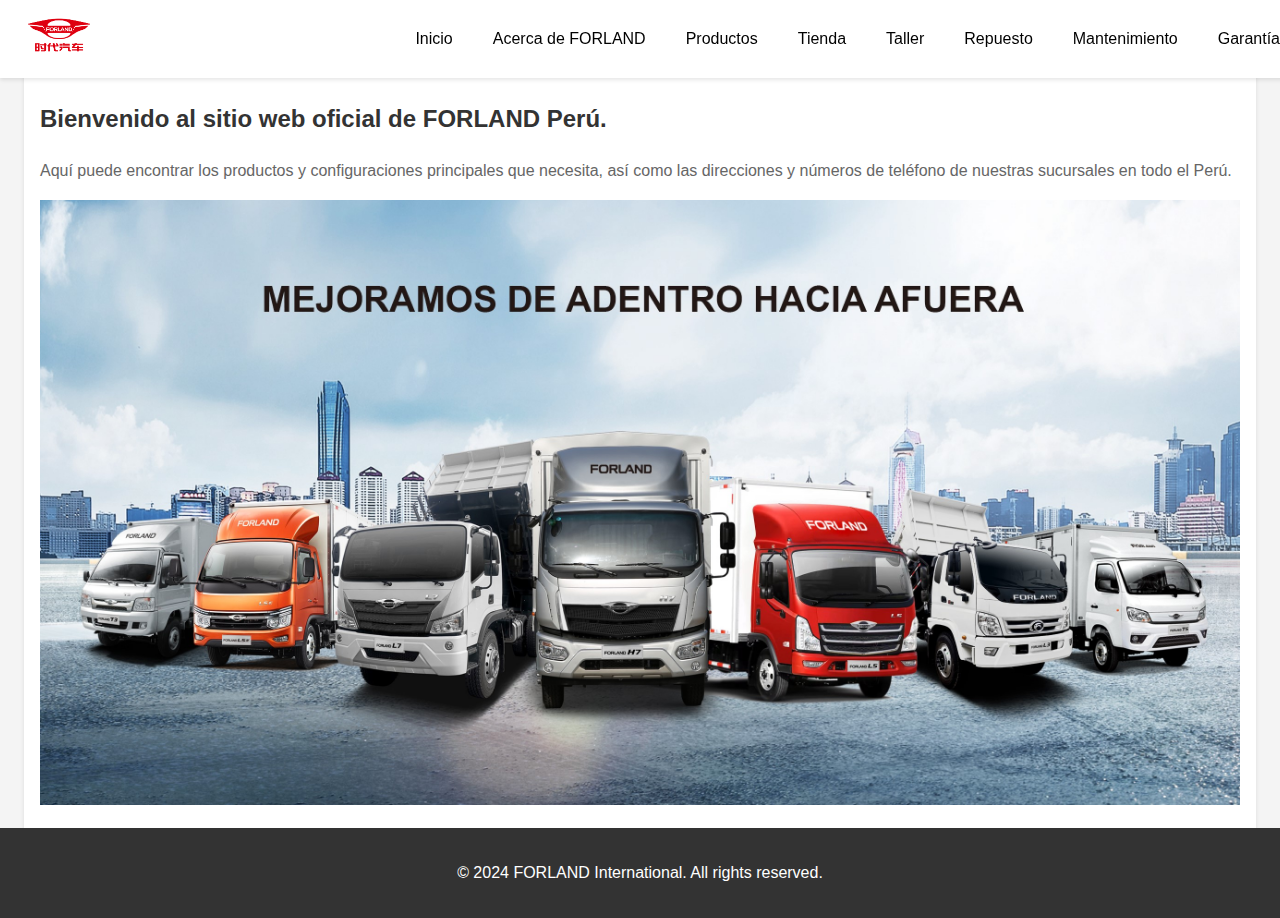
<file: index.html>
<!DOCTYPE html>
<html lang="es">
<head>
    <meta charset="UTF-8">
    <meta name="viewport" content="width=device-width, initial-scale=1.0">
    <title>Inicio - FORLAND Perú</title>
    <link rel="stylesheet" href="styles.css">
</head>
<body>
    <header>
        <div class="logo">
            <img src="images/Logo.png" alt="FORLAND Logo">
        </div>
        <nav>
            <ul>
                <li><a href="index.html">Inicio</a></li>
                <li><a href="about.html">Acerca de FORLAND</a></li>
                <li class="dropdown">
                    <a href="products.html" class="dropbtn">Productos</a>
                    <div class="dropdown-content">
                        <a href="mini-trucks.html">Liviano</a>
                        <a href="light-trucks.html">Camiones</a>
                        <a href="Dumper-trucks.html">Volquetas</a>
                    </div>
                </li>
                <li><a href="locations.html">Tienda</a></li>
                <li><a href="workshop.html">Taller</a></li>
                <li><a href="repuesto.html">Repuesto</a></li>
                <li><a href="maintenance.html">Mantenimiento</a></li>
				<li><a href="warranty.html">Garantía</a></li>
            </ul>
        </nav>
    </header>
    <main>
        <section id="home">
            <h2>Bienvenido al sitio web oficial de FORLAND Perú.</h2>
            <p>Aquí puede encontrar los productos y configuraciones principales que necesita, así como las direcciones y números de teléfono de nuestras sucursales en todo el Perú.</p>
            <img src="images/FORLAND.jpg" alt="FORLAND">
        </section>
    </main>
    <footer>
        <p>&copy; 2024 FORLAND International. All rights reserved.</p>
    </footer>
</body>
</html>
</file>
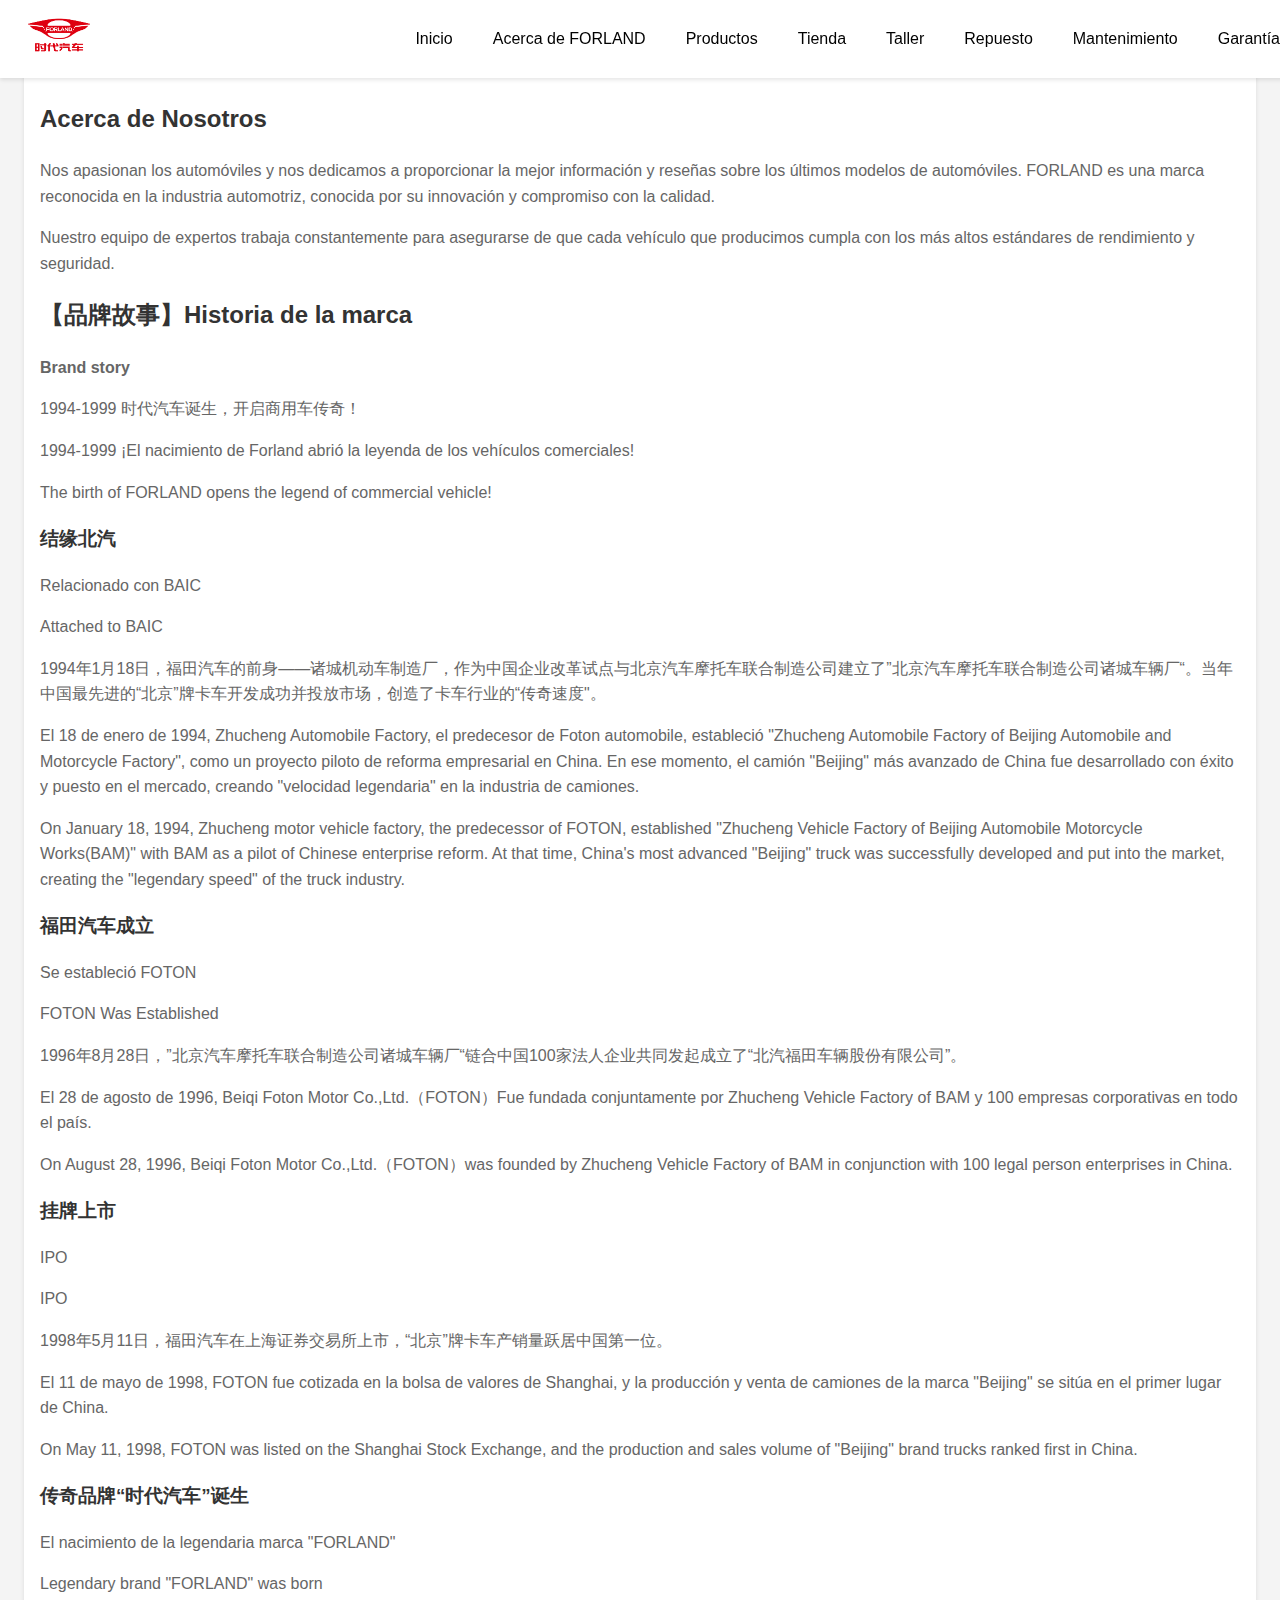
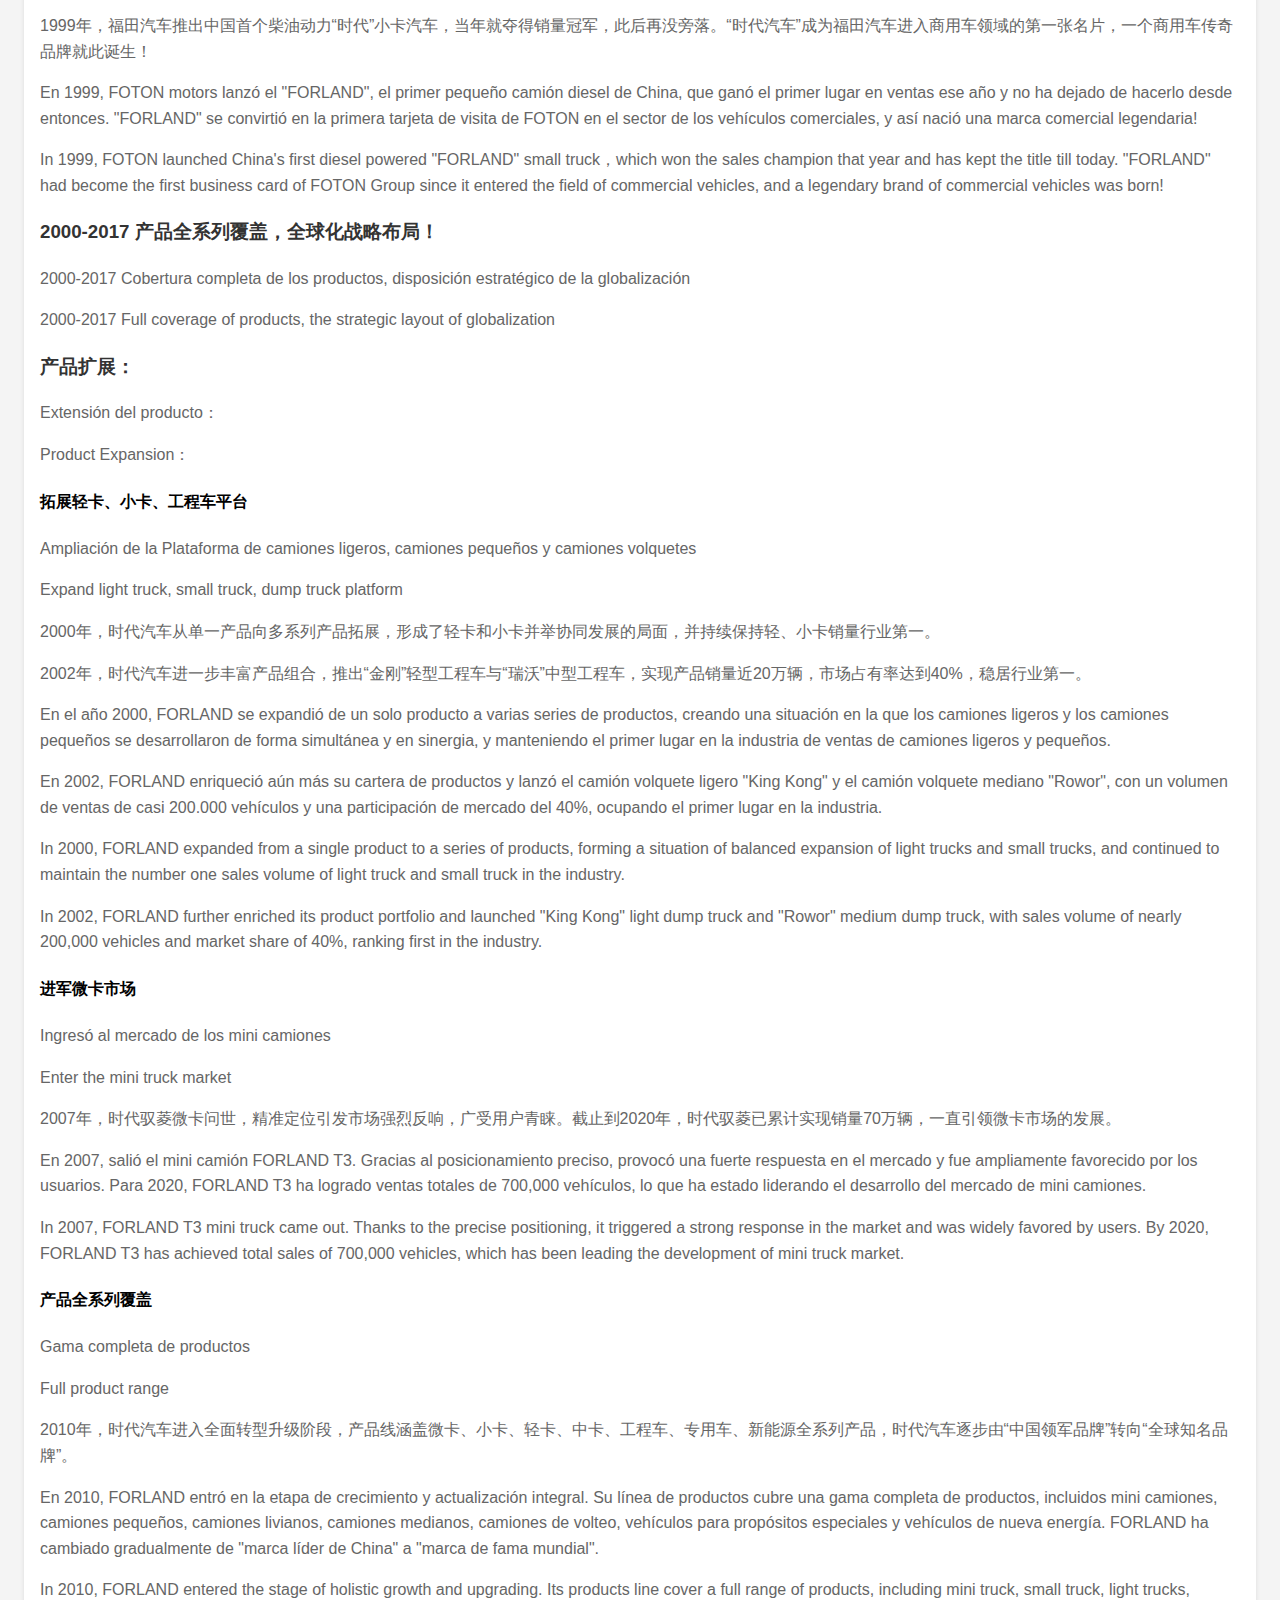
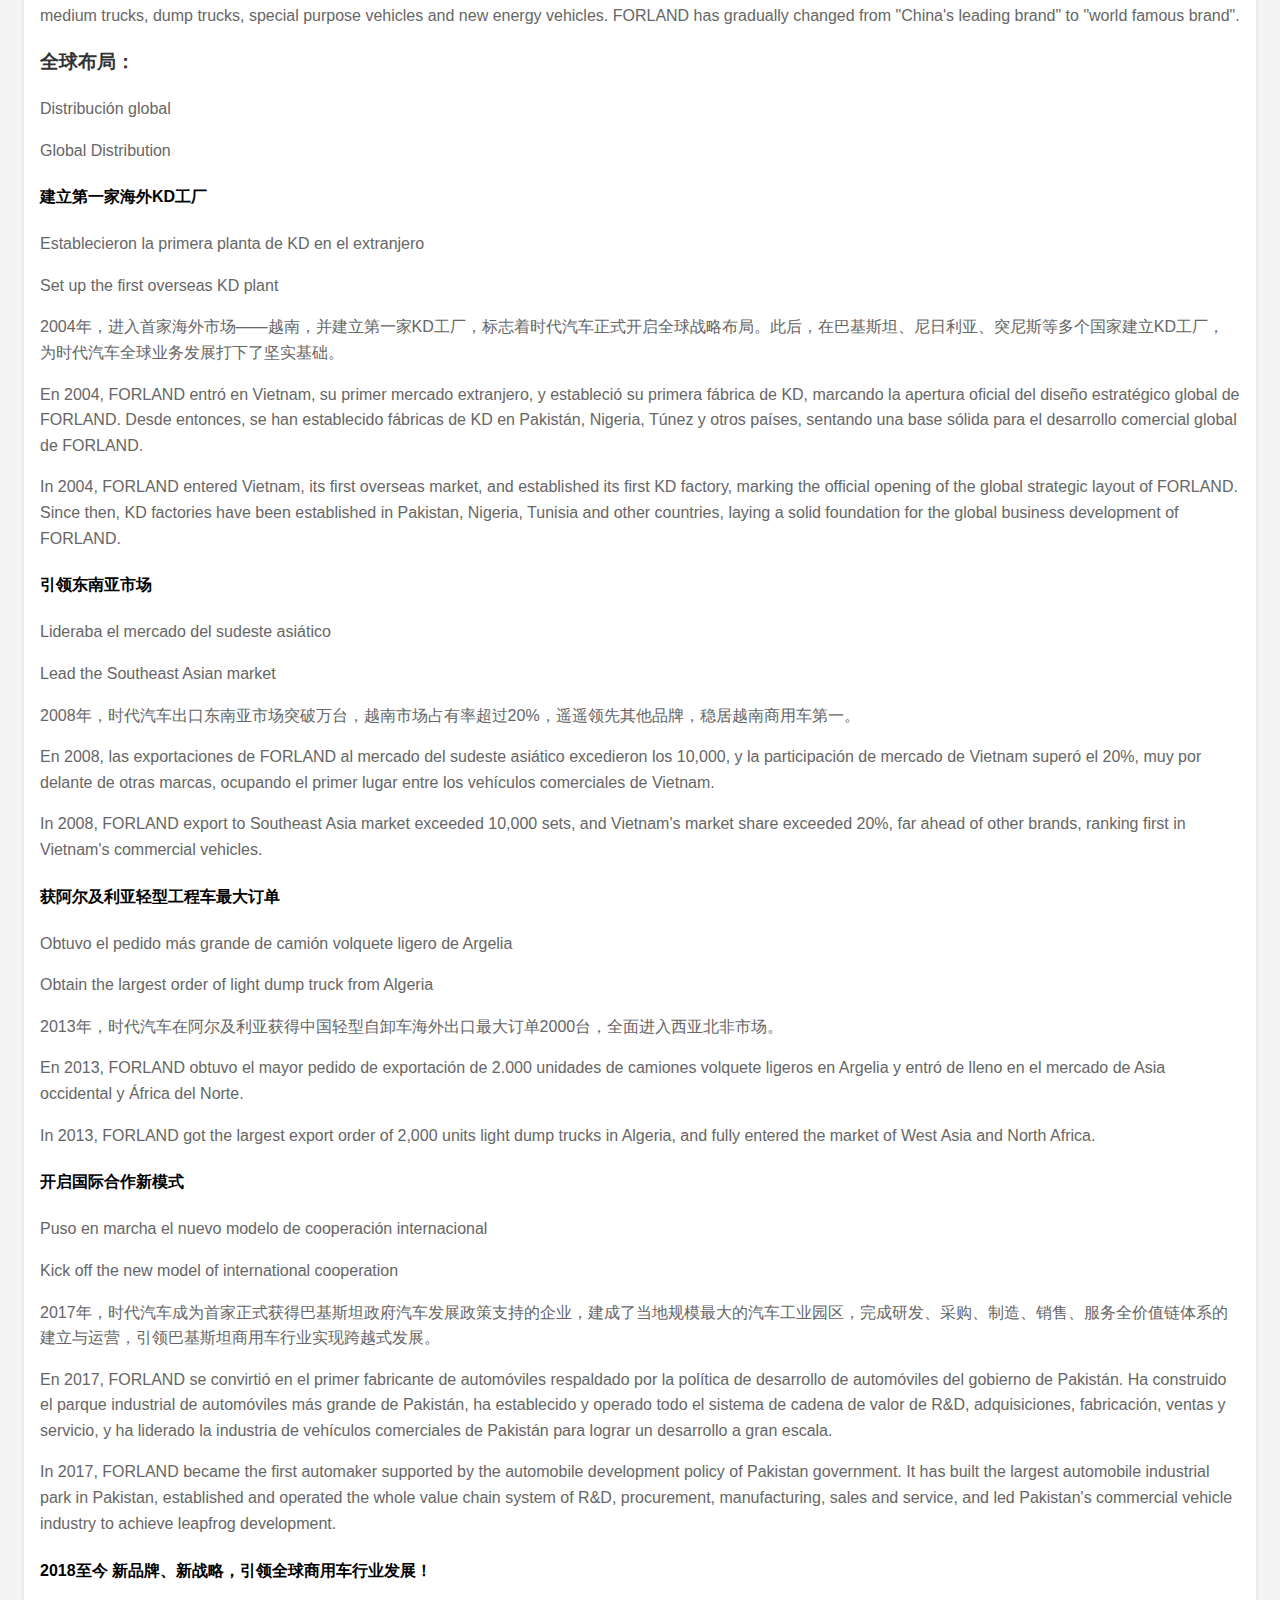
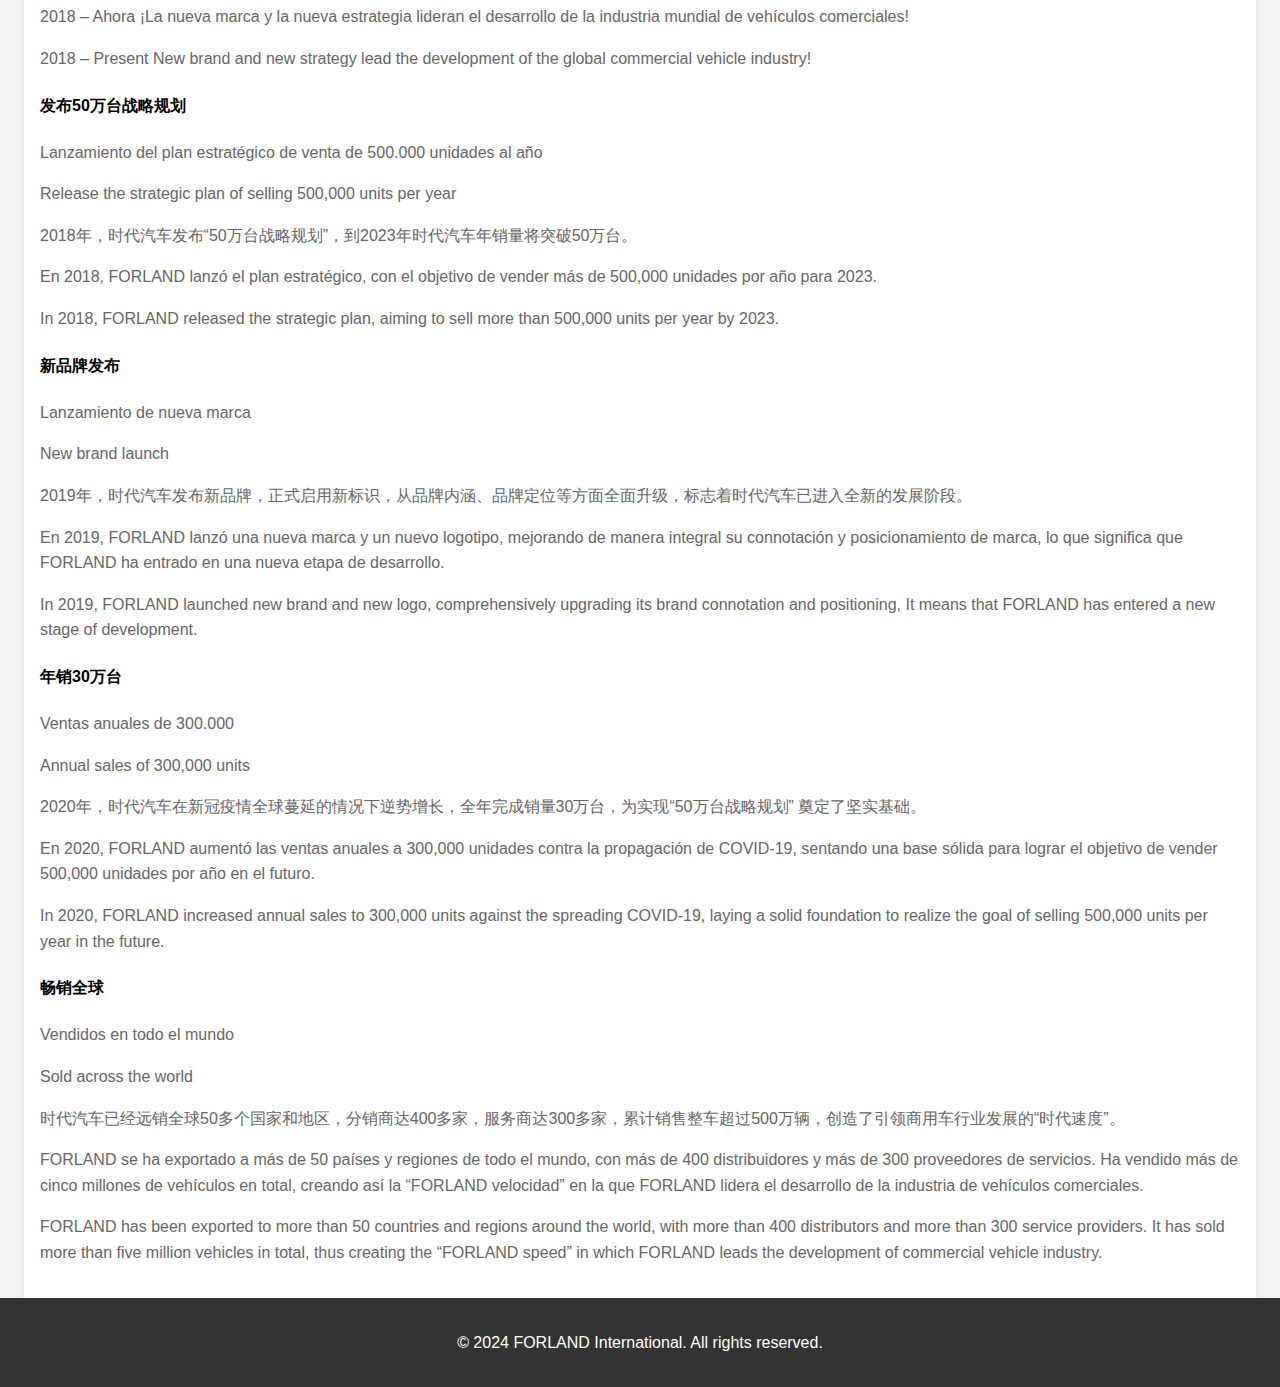
<file: about.html>
<!DOCTYPE html>
<html lang="es">
<head>
    <meta charset="UTF-8">
    <meta name="viewport" content="width=device-width, initial-scale=1.0">
    <title>Inicio - FORLAND Perú</title>
    <link rel="stylesheet" href="styles.css">
</head>
<body>
    <header>
        <div class="logo">
            <img src="images/Logo.png" alt="FORLAND Logo">
        </div>
        <nav>
            <ul>
                <li><a href="index.html">Inicio</a></li>
                <li><a href="about.html">Acerca de FORLAND</a></li>
                <li class="dropdown">
                    <a href="products.html" class="dropbtn">Productos</a>
                    <div class="dropdown-content">
                        <a href="mini-trucks.html">Liviano</a>
                        <a href="light-trucks.html">Camiones</a>
                        <a href="Dumper-trucks.html">Volquetas</a>
                    </div>
                </li>
                <li><a href="locations.html">Tienda</a></li>
                <li><a href="workshop.html">Taller</a></li>
                <li><a href="repuesto.html">Repuesto</a></li>
                <li><a href="maintenance.html">Mantenimiento</a></li>
				<li><a href="warranty.html">Garantía</a></li>
            </ul>
        </nav>
    </header>
    <main>
        <section id="about">
            <h2>Acerca de Nosotros</h2>
            <p>Nos apasionan los automóviles y nos dedicamos a proporcionar la mejor información y reseñas sobre los últimos modelos de automóviles. FORLAND es una marca reconocida en la industria automotriz, conocida por su innovación y compromiso con la calidad.</p>
            <p>Nuestro equipo de expertos trabaja constantemente para asegurarse de que cada vehículo que producimos cumpla con los más altos estándares de rendimiento y seguridad.</p>
        </section>
        <section id="brand-story">
            <h2>【品牌故事】Historia de la marca</h2>
            <p><strong>Brand story</strong></p>
            <p>1994-1999  时代汽车诞生，开启商用车传奇！</p>
            <p>1994-1999 ¡El nacimiento de Forland abrió la leyenda de los vehículos comerciales!</p>
            <p>The birth of FORLAND opens the legend of commercial vehicle!</p>

            <h3>结缘北汽</h3>
            <p>Relacionado con BAIC</p>
            <p>Attached to BAIC</p>
            <p>1994年1月18日，福田汽车的前身——诸城机动车制造厂，作为中国企业改革试点与北京汽车摩托车联合制造公司建立了”北京汽车摩托车联合制造公司诸城车辆厂“。当年中国最先进的“北京”牌卡车开发成功并投放市场，创造了卡车行业的“传奇速度"。</p>
            <p>El 18 de enero de 1994, Zhucheng Automobile Factory, el predecesor de Foton automobile, estableció "Zhucheng Automobile Factory of Beijing Automobile and Motorcycle Factory", como un proyecto piloto de reforma empresarial en China. En ese momento, el camión "Beijing" más avanzado de China fue desarrollado con éxito y puesto en el mercado, creando "velocidad legendaria" en la industria de camiones.</p>
            <p>On January 18, 1994, Zhucheng motor vehicle factory, the predecessor of FOTON, established "Zhucheng Vehicle Factory of Beijing Automobile Motorcycle Works(BAM)" with BAM as a pilot of Chinese enterprise reform. At that time, China's most advanced "Beijing" truck was successfully developed and put into the market, creating the "legendary speed" of the truck industry.</p>

            <h3>福田汽车成立</h3>
            <p>Se estableció FOTON</p>
            <p>FOTON Was Established</p>
            <p>1996年8月28日，”北京汽车摩托车联合制造公司诸城车辆厂“链合中国100家法人企业共同发起成立了“北汽福田车辆股份有限公司”。</p>
            <p>El 28 de agosto de 1996, Beiqi Foton Motor Co.,Ltd.（FOTON）Fue fundada conjuntamente por Zhucheng Vehicle Factory of BAM y 100 empresas corporativas en todo el país.</p>
            <p>On August 28, 1996, Beiqi Foton Motor Co.,Ltd.（FOTON）was founded by Zhucheng Vehicle Factory of BAM in conjunction with 100 legal person enterprises in China.</p>

            <h3>挂牌上市</h3>
            <p>IPO</p>
            <p>IPO</p>
            <p>1998年5月11日，福田汽车在上海证券交易所上市，“北京”牌卡车产销量跃居中国第一位。</p>
            <p>El 11 de mayo de 1998, FOTON fue cotizada en la bolsa de valores de Shanghai, y la producción y venta de camiones de la marca "Beijing" se sitúa en el primer lugar de China.</p>
            <p>On May 11, 1998, FOTON was listed on the Shanghai Stock Exchange, and the production and sales volume of "Beijing" brand trucks ranked first in China.</p>

            <h3>传奇品牌“时代汽车”诞生</h3>
            <p>El nacimiento de la legendaria marca "FORLAND"</p>
            <p>Legendary brand "FORLAND" was born</p>
            <p>1999年，福田汽车推出中国首个柴油动力“时代”小卡汽车，当年就夺得销量冠军，此后再没旁落。“时代汽车”成为福田汽车进入商用车领域的第一张名片，一个商用车传奇品牌就此诞生！</p>
            <p>En 1999, FOTON motors lanzó el "FORLAND", el primer pequeño camión diesel de China, que ganó el primer lugar en ventas ese año y no ha dejado de hacerlo desde entonces. "FORLAND" se convirtió en la primera tarjeta de visita de FOTON en el sector de los vehículos comerciales, y así nació una marca comercial legendaria!</p>
            <p>In 1999, FOTON launched China's first diesel powered "FORLAND" small truck，which won the sales champion that year and has kept the title till today. "FORLAND" had become the first business card of FOTON Group since it entered the field of commercial vehicles, and a legendary brand of commercial vehicles was born!</p>

            <h3>2000-2017 产品全系列覆盖，全球化战略布局！</h3>
            <p>2000-2017 Cobertura completa de los productos, disposición estratégico de la globalización</p>
            <p>2000-2017 Full coverage of products, the strategic layout of globalization</p>

            <h3>产品扩展：</h3>
            <p>Extensión del producto：</p>
            <p>Product Expansion：</p>

            <h4>拓展轻卡、小卡、工程车平台</h4>
            <p>Ampliación de la Plataforma de camiones ligeros, camiones pequeños y camiones volquetes</p>
            <p>Expand light truck, small truck, dump truck platform</p>
            <p>2000年，时代汽车从单一产品向多系列产品拓展，形成了轻卡和小卡并举协同发展的局面，并持续保持轻、小卡销量行业第一。</p>
            <p>2002年，时代汽车进一步丰富产品组合，推出“金刚”轻型工程车与“瑞沃”中型工程车，实现产品销量近20万辆，市场占有率达到40%，稳居行业第一。</p>
            <p>En el año 2000, FORLAND se expandió de un solo producto a varias series de productos, creando una situación en la que los camiones ligeros y los camiones pequeños se desarrollaron de forma simultánea y en sinergia, y manteniendo el primer lugar en la industria de ventas de camiones ligeros y pequeños.</p>
            <p>En 2002, FORLAND enriqueció aún más su cartera de productos y lanzó el camión volquete ligero "King Kong" y el camión volquete mediano "Rowor", con un volumen de ventas de casi 200.000 vehículos y una participación de mercado del 40%, ocupando el primer lugar en la industria.</p>
            <p>In 2000, FORLAND expanded from a single product to a series of products, forming a situation of balanced expansion of light trucks and small trucks, and continued to maintain the number one sales volume of light truck and small truck in the industry.</p>
            <p>In 2002, FORLAND further enriched its product portfolio and launched "King Kong" light dump truck and "Rowor" medium dump truck, with sales volume of nearly 200,000 vehicles and market share of 40%, ranking first in the industry.</p>

            <h4>进军微卡市场</h4>
            <p>Ingresó al mercado de los mini camiones</p>
            <p>Enter the mini truck market</p>
            <p>2007年，时代驭菱微卡问世，精准定位引发市场强烈反响，广受用户青睐。截止到2020年，时代驭菱已累计实现销量70万辆，一直引领微卡市场的发展。</p>
            <p>En 2007, salió el mini camión FORLAND T3. Gracias al posicionamiento preciso, provocó una fuerte respuesta en el mercado y fue ampliamente favorecido por los usuarios. Para 2020, FORLAND T3 ha logrado ventas totales de 700,000 vehículos, lo que ha estado liderando el desarrollo del mercado de mini camiones.</p>
            <p>In 2007, FORLAND T3 mini truck came out. Thanks to the precise positioning, it triggered a strong response in the market and was widely favored by users. By 2020, FORLAND T3 has achieved total sales of 700,000 vehicles, which has been leading the development of mini truck market.</p>

            <h4>产品全系列覆盖</h4>
            <p>Gama completa de productos</p>
            <p>Full product range</p>
            <p>2010年，时代汽车进入全面转型升级阶段，产品线涵盖微卡、小卡、轻卡、中卡、工程车、专用车、新能源全系列产品，时代汽车逐步由“中国领军品牌”转向“全球知名品牌”。</p>
            <p>En 2010, FORLAND entró en la etapa de crecimiento y actualización integral. Su línea de productos cubre una gama completa de productos, incluidos mini camiones, camiones pequeños, camiones livianos, camiones medianos, camiones de volteo, vehículos para propósitos especiales y vehículos de nueva energía. FORLAND ha cambiado gradualmente de "marca líder de China" a "marca de fama mundial".</p>
            <p>In 2010, FORLAND entered the stage of holistic growth and upgrading. Its products line cover a full range of products, including mini truck, small truck, light trucks, medium trucks, dump trucks, special purpose vehicles and new energy vehicles. FORLAND has gradually changed from "China's leading brand" to "world famous brand".</p>

            <h3>全球布局：</h3>
            <p>Distribución global</p>
            <p>Global Distribution</p>

            <h4>建立第一家海外KD工厂</h4>
            <p>Establecieron la primera planta de KD en el extranjero</p>
            <p>Set up the first overseas KD plant</p>
            <p>2004年，进入首家海外市场——越南，并建立第一家KD工厂，标志着时代汽车正式开启全球战略布局。此后，在巴基斯坦、尼日利亚、突尼斯等多个国家建立KD工厂，为时代汽车全球业务发展打下了坚实基础。</p>
            <p>En 2004, FORLAND entró en Vietnam, su primer mercado extranjero, y estableció su primera fábrica de KD, marcando la apertura oficial del diseño estratégico global de FORLAND. Desde entonces, se han establecido fábricas de KD en Pakistán, Nigeria, Túnez y otros países, sentando una base sólida para el desarrollo comercial global de FORLAND.</p>
            <p>In 2004, FORLAND entered Vietnam, its first overseas market, and established its first KD factory, marking the official opening of the global strategic layout of FORLAND. Since then, KD factories have been established in Pakistan, Nigeria, Tunisia and other countries, laying a solid foundation for the global business development of FORLAND.</p>

            <h4>引领东南亚市场</h4>
            <p>Lideraba el mercado del sudeste asiático</p>
            <p>Lead the Southeast Asian market</p>
            <p>2008年，时代汽车出口东南亚市场突破万台，越南市场占有率超过20%，遥遥领先其他品牌，稳居越南商用车第一。</p>
            <p>En 2008, las exportaciones de FORLAND al mercado del sudeste asiático excedieron los 10,000, y la participación de mercado de Vietnam superó el 20%, muy por delante de otras marcas, ocupando el primer lugar entre los vehículos comerciales de Vietnam.</p>
            <p>In 2008, FORLAND export to Southeast Asia market exceeded 10,000 sets, and Vietnam's market share exceeded 20%, far ahead of other brands, ranking first in Vietnam's commercial vehicles.</p>

            <h4>获阿尔及利亚轻型工程车最大订单</h4>
            <p>Obtuvo el pedido más grande de camión volquete ligero de Argelia</p>
            <p>Obtain the largest order of light dump truck from Algeria</p>
            <p>2013年，时代汽车在阿尔及利亚获得中国轻型自卸车海外出口最大订单2000台，全面进入西亚北非市场。</p>
            <p>En 2013, FORLAND obtuvo el mayor pedido de exportación de 2.000 unidades de camiones volquete ligeros en Argelia y entró de lleno en el mercado de Asia occidental y África del Norte.</p>
            <p>In 2013, FORLAND got the largest export order of 2,000 units light dump trucks in Algeria, and fully entered the market of West Asia and North Africa.</p>

            <h4>开启国际合作新模式</h4>
            <p>Puso en marcha el nuevo modelo de cooperación internacional</p>
            <p>Kick off the new model of international cooperation</p>
            <p>2017年，时代汽车成为首家正式获得巴基斯坦政府汽车发展政策支持的企业，建成了当地规模最大的汽车工业园区，完成研发、采购、制造、销售、服务全价值链体系的建立与运营，引领巴基斯坦商用车行业实现跨越式发展。</p>
            <p>En 2017, FORLAND se convirtió en el primer fabricante de automóviles respaldado por la política de desarrollo de automóviles del gobierno de Pakistán. Ha construido el parque industrial de automóviles más grande de Pakistán, ha establecido y operado todo el sistema de cadena de valor de R&D, adquisiciones, fabricación, ventas y servicio, y ha liderado la industria de vehículos comerciales de Pakistán para lograr un desarrollo a gran escala.</p>
            <p>In 2017, FORLAND became the first automaker supported by the automobile development policy of Pakistan government. It has built the largest automobile industrial park in Pakistan, established and operated the whole value chain system of R&D, procurement, manufacturing, sales and service, and led Pakistan's commercial vehicle industry to achieve leapfrog development.</p>

            <h4>2018至今 新品牌、新战略，引领全球商用车行业发展！</h4>
            <p>2018 – Ahora  ¡La nueva marca y la nueva estrategia lideran el desarrollo de la industria mundial de vehículos comerciales!</p>
            <p>2018 – Present New brand and new strategy lead the development of the global commercial vehicle industry!</p>

            <h4>发布50万台战略规划</h4>
            <p>Lanzamiento del plan estratégico de venta de 500.000 unidades al año</p>
            <p>Release the strategic plan of selling 500,000 units per year</p>
            <p>2018年，时代汽车发布“50万台战略规划”，到2023年时代汽车年销量将突破50万台。</p>
            <p>En 2018, FORLAND lanzó el plan estratégico, con el objetivo de vender más de 500,000 unidades por año para 2023.</p>
            <p>In 2018, FORLAND released the strategic plan, aiming to sell more than 500,000 units per year by 2023.</p>

            <h4>新品牌发布</h4>
            <p>Lanzamiento de nueva marca</p>
            <p>New brand launch</p>
            <p>2019年，时代汽车发布新品牌，正式启用新标识，从品牌内涵、品牌定位等方面全面升级，标志着时代汽车已进入全新的发展阶段。</p>
            <p>En 2019, FORLAND lanzó una nueva marca y un nuevo logotipo, mejorando de manera integral su connotación y posicionamiento de marca, lo que significa que FORLAND ha entrado en una nueva etapa de desarrollo.</p>
            <p>In 2019, FORLAND launched new brand and new logo, comprehensively upgrading its brand connotation and positioning, It means that FORLAND has entered a new stage of development.</p>

            <h4>年销30万台</h4>
            <p>Ventas anuales de 300.000</p>
            <p>Annual sales of 300,000 units</p>
            <p>2020年，时代汽车在新冠疫情全球蔓延的情况下逆势增长，全年完成销量30万台，为实现“50万台战略规划” 奠定了坚实基础。</p>
            <p>En 2020, FORLAND aumentó las ventas anuales a 300,000 unidades contra la propagación de COVID-19, sentando una base sólida para lograr el objetivo de vender 500,000 unidades por año en el futuro.</p>
            <p>In 2020, FORLAND increased annual sales to 300,000 units against the spreading COVID-19, laying a solid foundation to realize the goal of selling 500,000 units per year in the future.</p>

            <h4>畅销全球</h4>
            <p>Vendidos en todo el mundo</p>
            <p>Sold across the world</p>
            <p>时代汽车已经远销全球50多个国家和地区，分销商达400多家，服务商达300多家，累计销售整车超过500万辆，创造了引领商用车行业发展的“时代速度”。</p>
            <p>FORLAND se ha exportado a más de 50 países y regiones de todo el mundo, con más de 400 distribuidores y más de 300 proveedores de servicios. Ha vendido más de cinco millones de vehículos en total, creando así la “FORLAND velocidad” en la que FORLAND lidera el desarrollo de la industria de vehículos comerciales.</p>
            <p>FORLAND has been exported to more than 50 countries and regions around the world, with more than 400 distributors and more than 300 service providers. It has sold more than five million vehicles in total, thus creating the “FORLAND speed” in which FORLAND leads the development of commercial vehicle industry.</p>
        </section>
    </main>
    <footer>
        <p>&copy; 2024 FORLAND International. All rights reserved.</p>
    </footer>
</body>
</html>
</file>
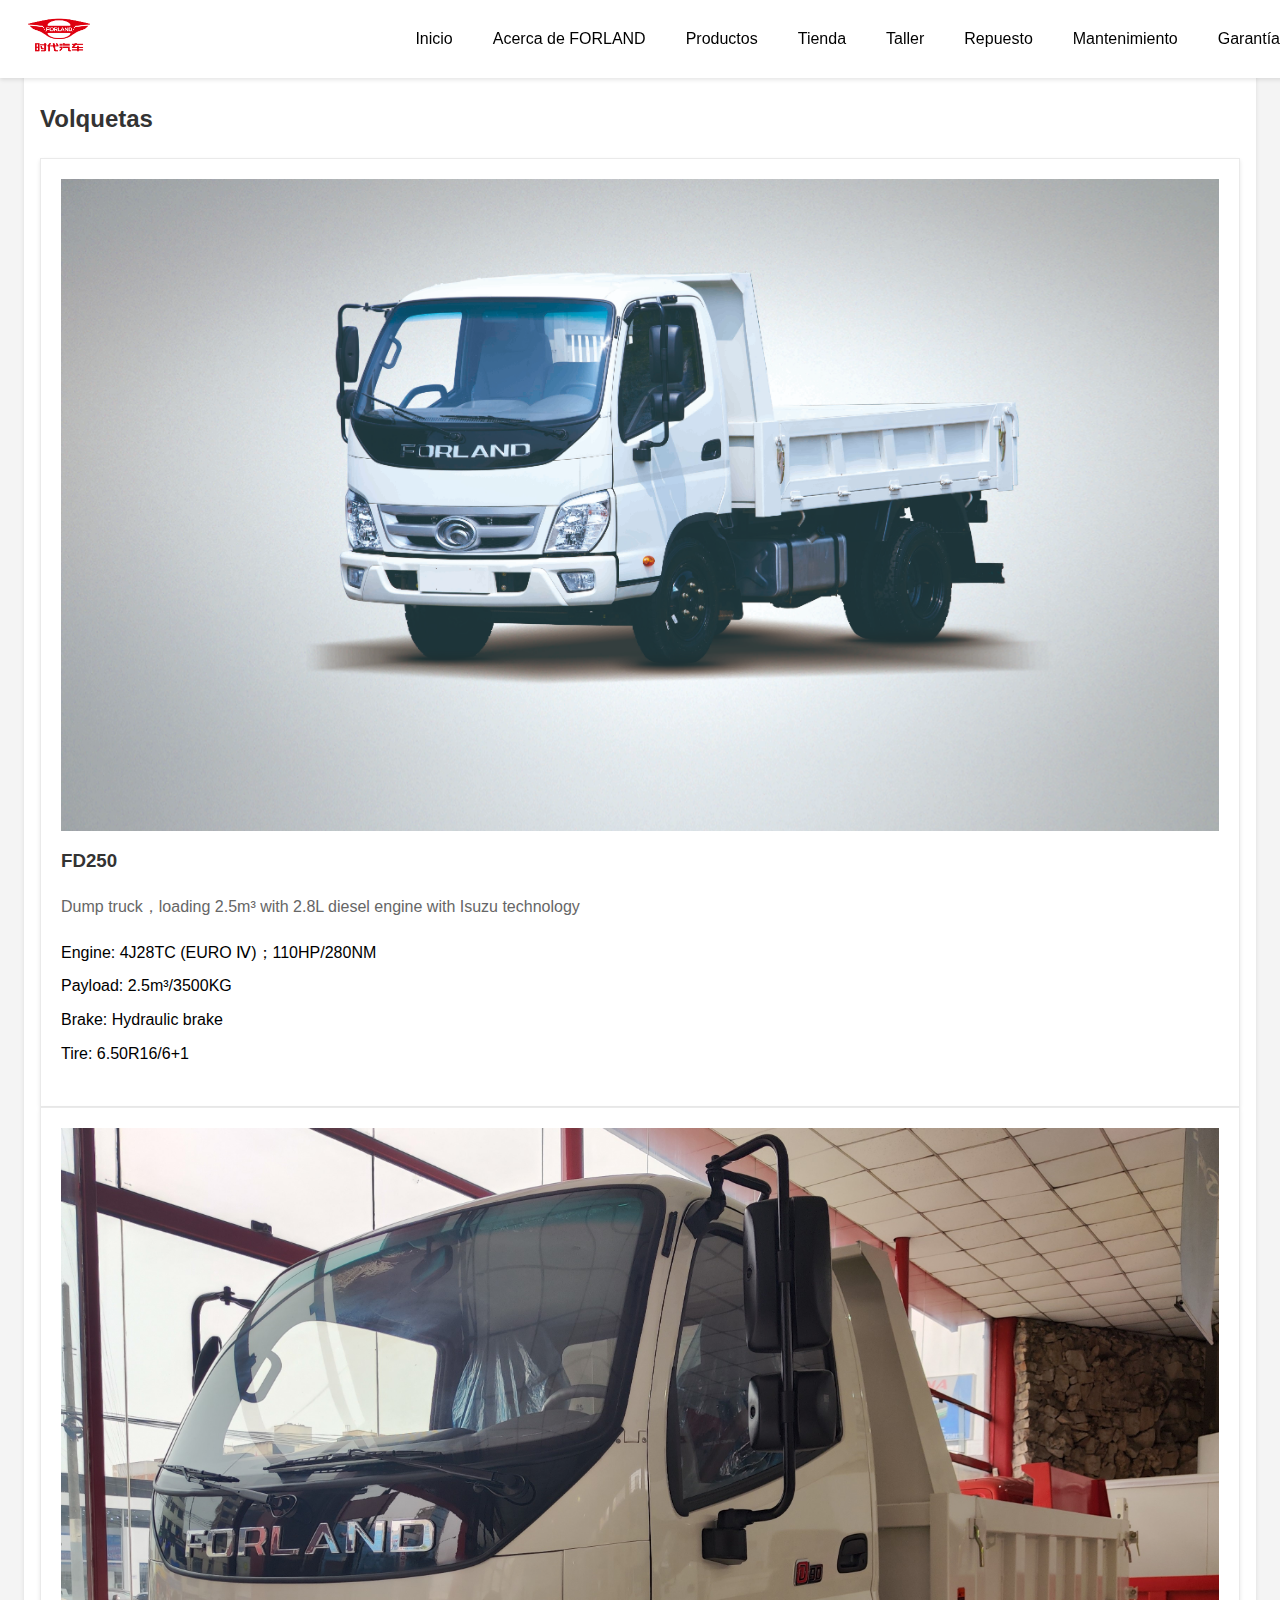
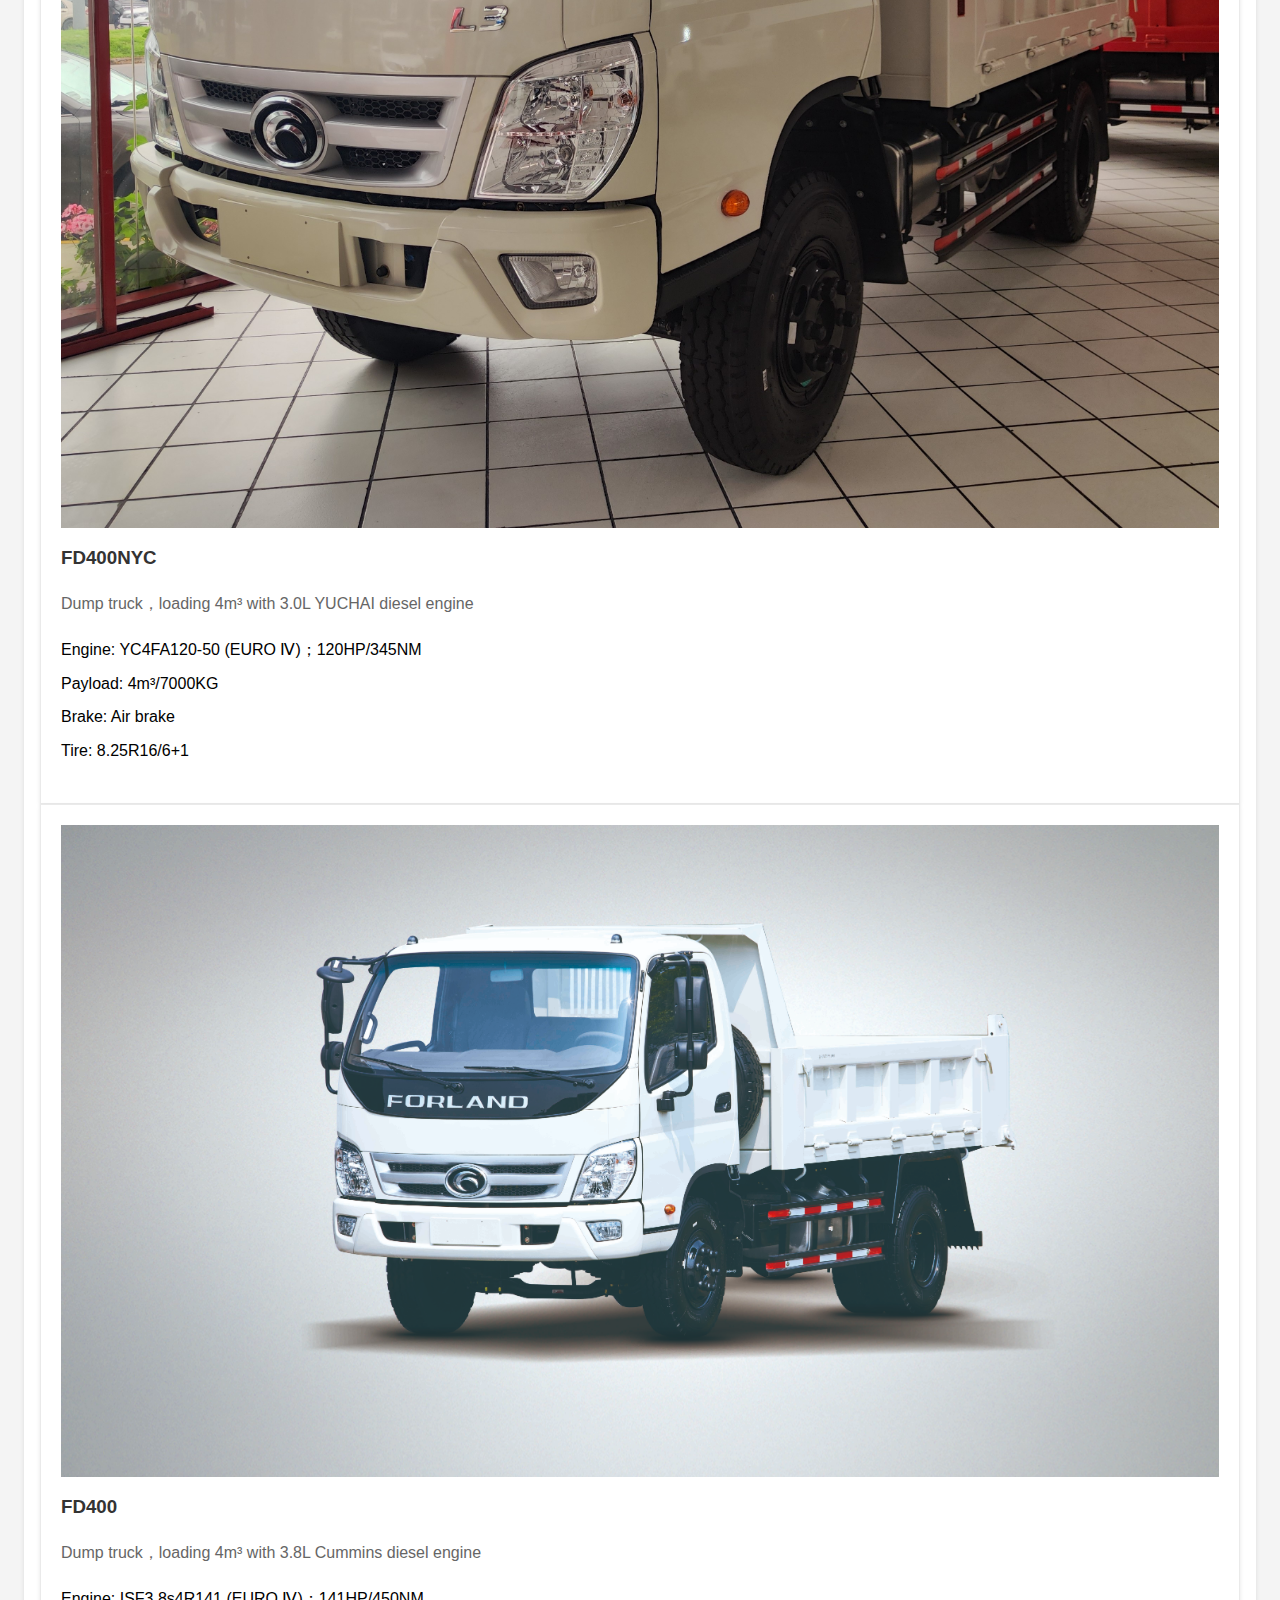
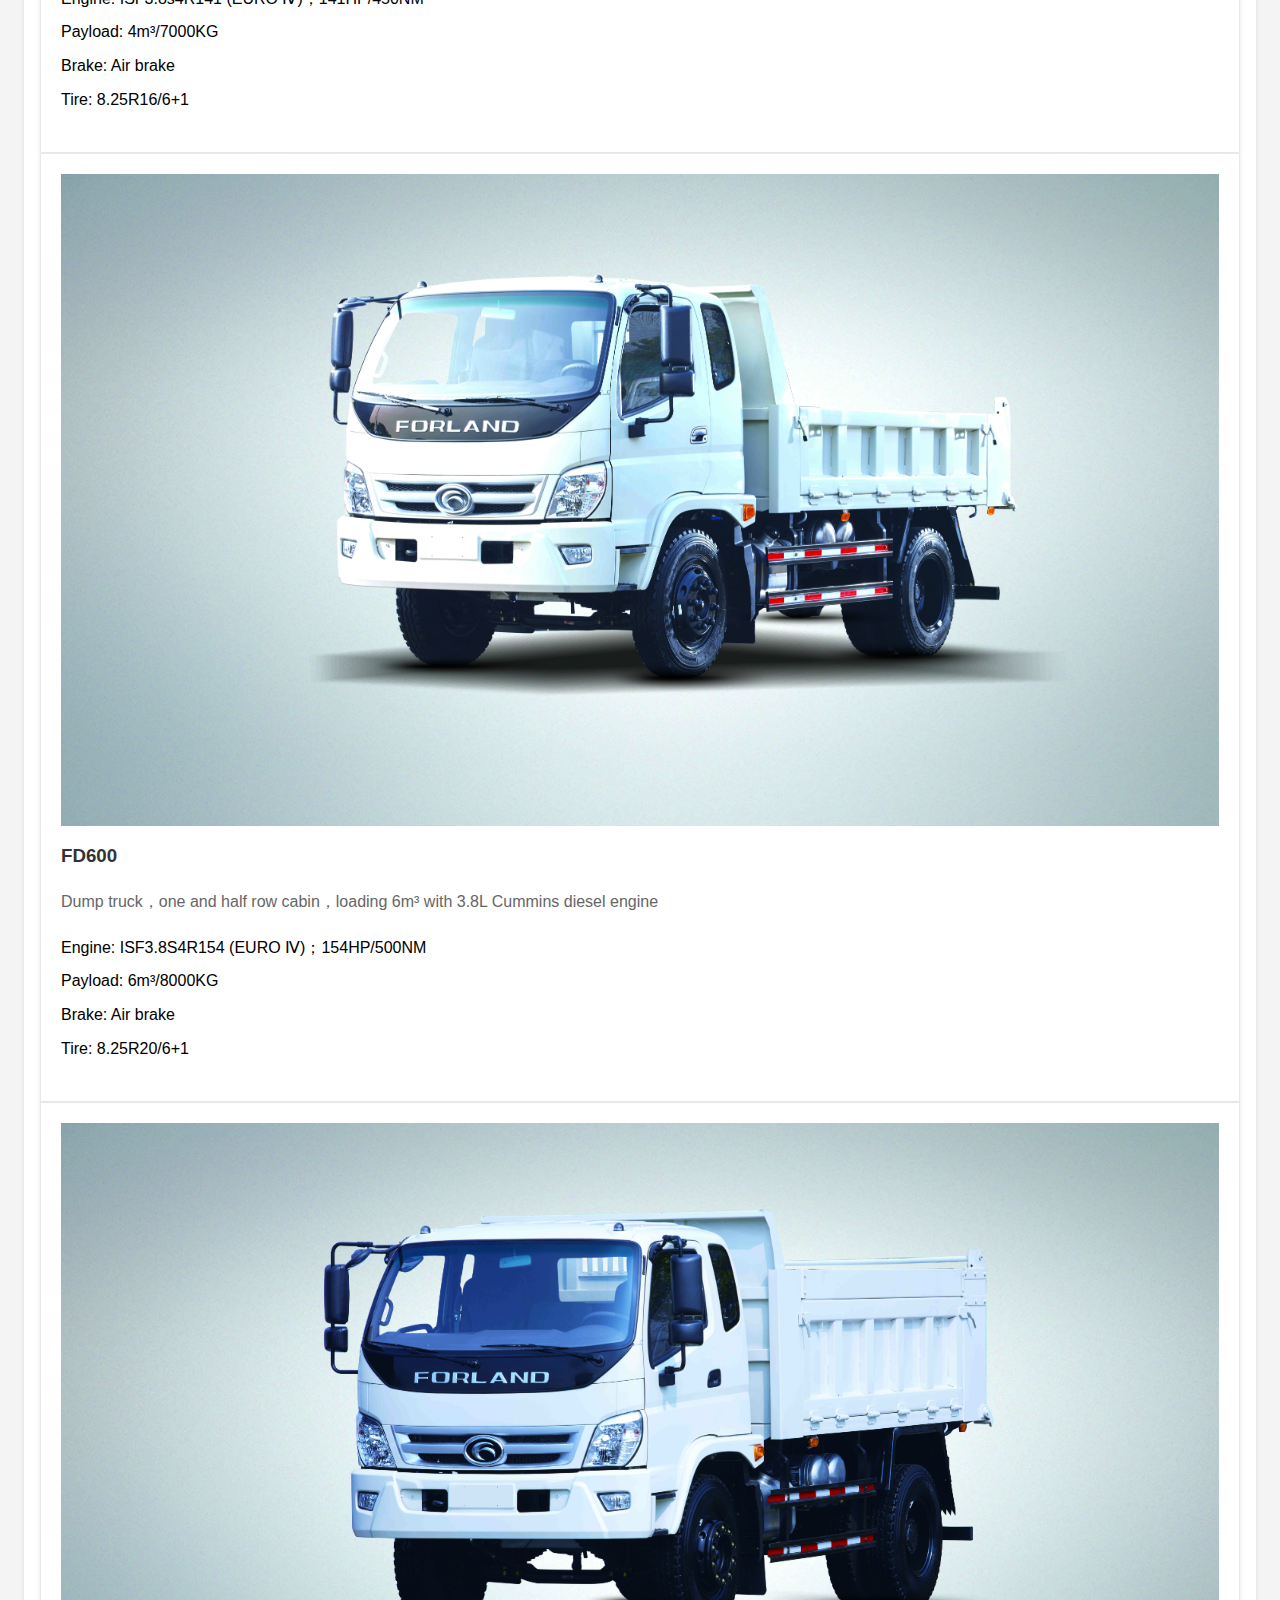
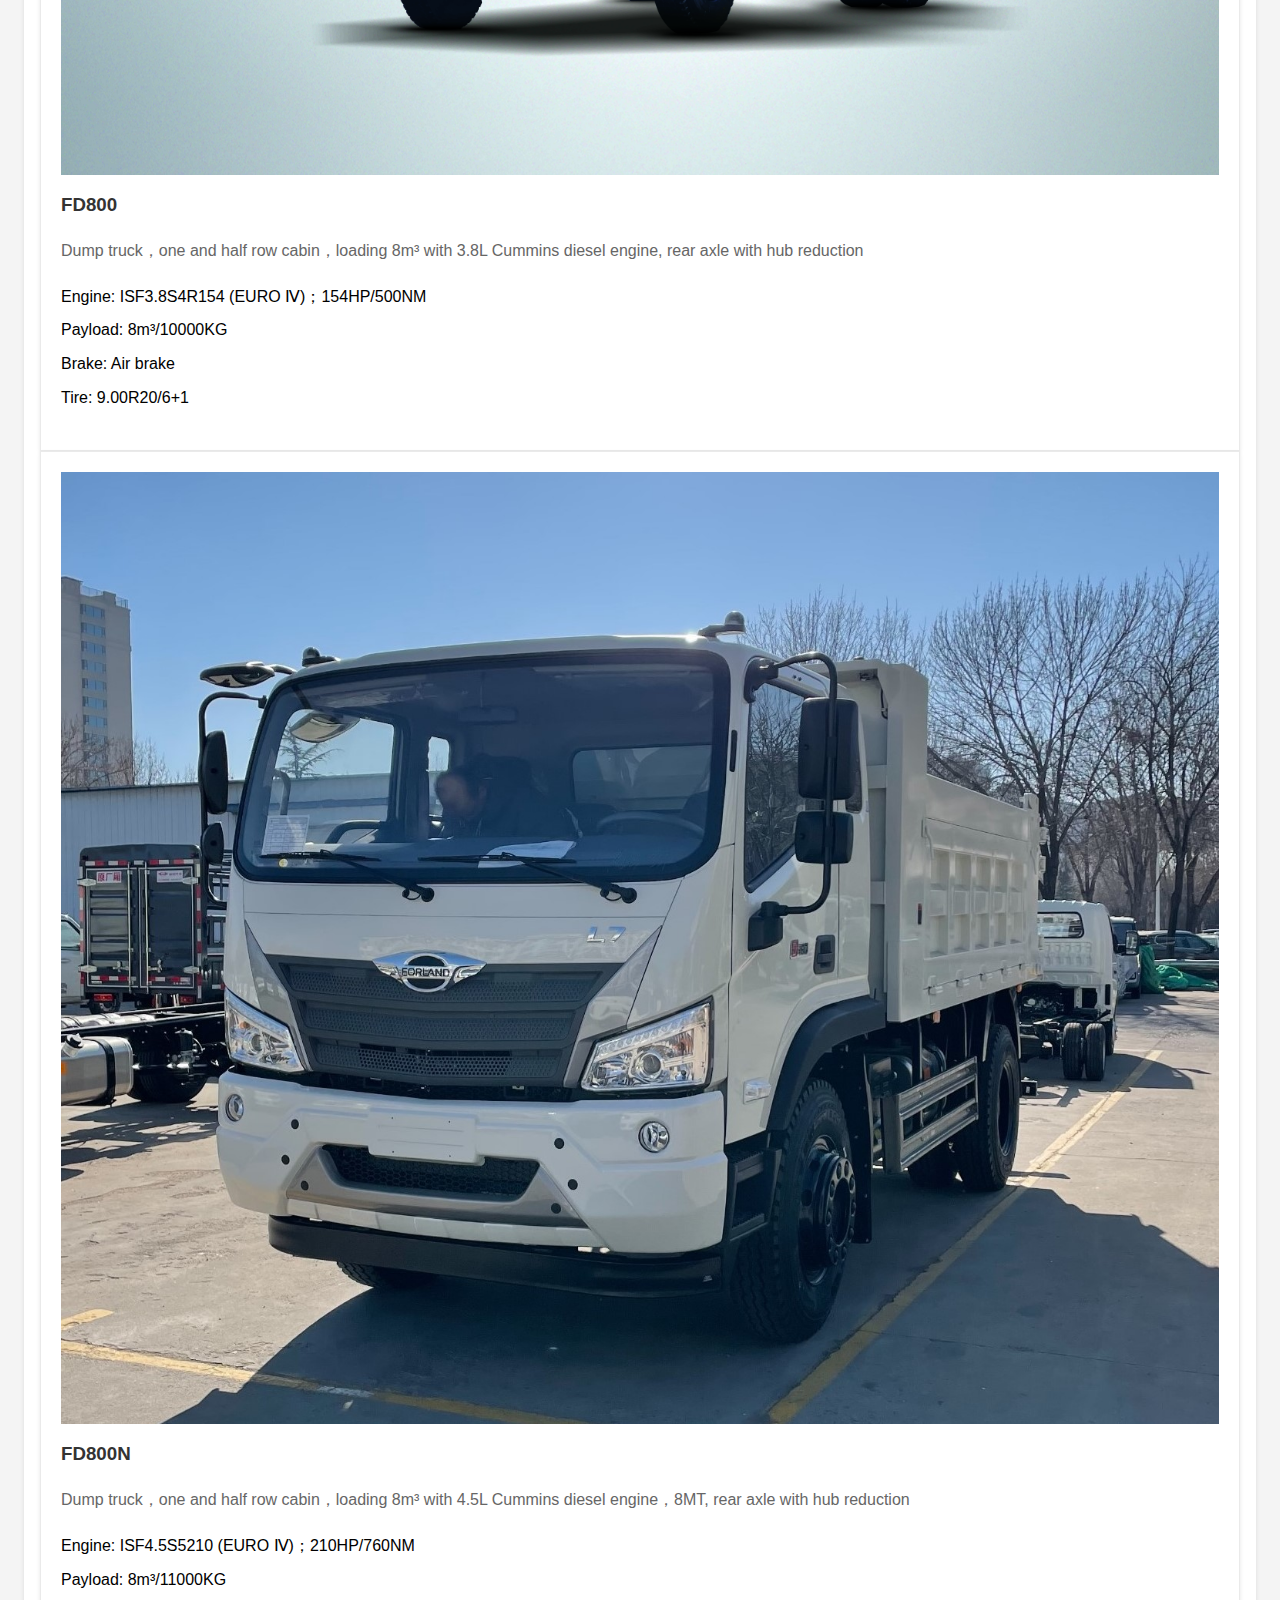
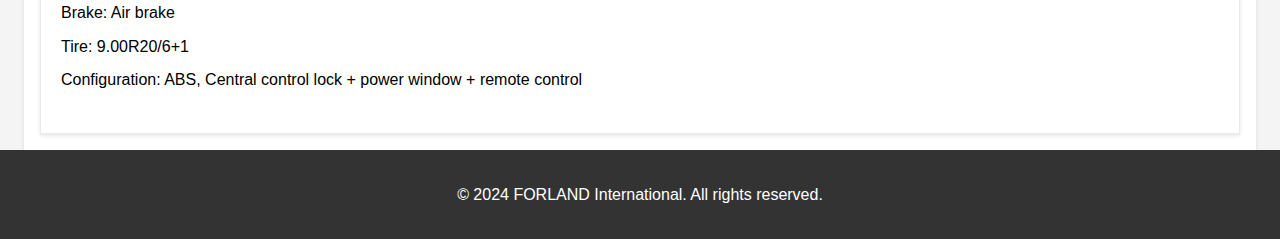
<file: Dumper-trucks.html>
<!DOCTYPE html>
<html lang="es">
<head>
    <meta charset="UTF-8">
    <meta name="viewport" content="width=device-width, initial-scale=1.0">
    <title>Volquetas - FORLAND Perú</title>
    <link rel="stylesheet" href="styles.css">
</head>
<body>
    <header>
        <div class="logo">
            <img src="images/Logo.png" alt="FORLAND Logo">
        </div>
        <nav>
            <ul>
                <li><a href="index.html">Inicio</a></li>
                <li><a href="about.html">Acerca de FORLAND</a></li>
                <li class="dropdown">
                    <a href="products.html" class="dropbtn">Productos</a>
                    <div class="dropdown-content">
                        <a href="mini-trucks.html">Liviano</a>
                        <a href="light-trucks.html">Camiones</a>
                        <a href="Dumper-trucks.html">Volquetas</a>
                    </div>
                </li>
                <li><a href="locations.html">Tienda</a></li>
                <li><a href="workshop.html">Taller</a></li>
                <li><a href="repuesto.html">Repuesto</a></li>
                <li><a href="maintenance.html">Mantenimiento</a></li>
                <li><a href="warranty.html">Garantía</a></li>
            </ul>
        </nav>
    </header>
    <main>
        <section id="dumper-trucks">
            <h2>Volquetas</h2>
            <div class="product">
                <img src="images/FD250.jpg" alt="FD250">
                <div class="product-info">
                    <h3>FD250</h3>
                    <p>Dump truck，loading 2.5m³ with 2.8L diesel engine with Isuzu technology</p>
                    <ul class="product-params">
                        <li>Engine: 4J28TC (EURO Ⅳ)；110HP/280NM</li>
                        <li>Payload: 2.5m³/3500KG</li>
                        <li>Brake: Hydraulic brake</li>
                        <li>Tire: 6.50R16/6+1</li>
                    </ul>
                </div>
            </div>

            <div class="product">
                <img src="images/FD400NYC.jpg" alt="FD400NYC">
                <div class="product-info">
                    <h3>FD400NYC</h3>
                    <p>Dump truck，loading 4m³ with 3.0L YUCHAI diesel engine</p>
                    <ul class="product-params">
                        <li>Engine: YC4FA120-50 (EURO Ⅳ)；120HP/345NM</li>
                        <li>Payload: 4m³/7000KG</li>
                        <li>Brake: Air brake</li>
                        <li>Tire: 8.25R16/6+1</li>
                    </ul>
                </div>
            </div>
            <div class="product">
                <img src="images/FD400.jpg" alt="FD400">
                <div class="product-info">
                    <h3>FD400</h3>
                    <p>Dump truck，loading 4m³ with 3.8L Cummins diesel engine</p>
                    <ul class="product-params">
                        <li>Engine: ISF3.8s4R141 (EURO Ⅳ)；141HP/450NM</li>
                        <li>Payload: 4m³/7000KG</li>
                        <li>Brake: Air brake</li>
                        <li>Tire: 8.25R16/6+1</li>
                    </ul>
                </div>
            </div>

            <div class="product">
                <img src="images/FD600.jpg" alt="FD600">
                <div class="product-info">
                    <h3>FD600</h3>
                    <p>Dump truck，one and half row cabin，loading 6m³ with 3.8L Cummins diesel engine</p>
                    <ul class="product-params">
                        <li>Engine: ISF3.8S4R154 (EURO Ⅳ)；154HP/500NM</li>
                        <li>Payload: 6m³/8000KG</li>
                        <li>Brake: Air brake</li>
                        <li>Tire: 8.25R20/6+1</li>
                    </ul>
                </div>
            </div>

            <div class="product">
                <img src="images/FD800.jpg" alt="FD800">
                <div class="product-info">
                    <h3>FD800</h3>
                    <p>Dump truck，one and half row cabin，loading 8m³ with 3.8L Cummins diesel engine, rear axle with hub reduction</p>
                    <ul class="product-params">
                        <li>Engine: ISF3.8S4R154 (EURO Ⅳ)；154HP/500NM</li>
                        <li>Payload: 8m³/10000KG</li>
                        <li>Brake: Air brake</li>
                        <li>Tire: 9.00R20/6+1</li>
                    </ul>
                </div>
            </div>

            <div class="product">
                <img src="images/FD800N.jpg" alt="FD800N">
                <div class="product-info">
                    <h3>FD800N</h3>
                    <p>Dump truck，one and half row cabin，loading 8m³ with 4.5L Cummins diesel engine，8MT, rear axle with hub reduction</p>
                    <ul class="product-params">
                        <li>Engine: ISF4.5S5210 (EURO Ⅳ)；210HP/760NM</li>
                        <li>Payload: 8m³/11000KG</li>
                        <li>Brake: Air brake</li>
                        <li>Tire: 9.00R20/6+1</li>
                        <li>Configuration: ABS, Central control lock + power window + remote control</li>
                    </ul>
                </div>
            </div>
        </section>
    </main>
    <footer>
        <p>&copy; 2024 FORLAND International. All rights reserved.</p>
    </footer>
</body>
</html>
</file>
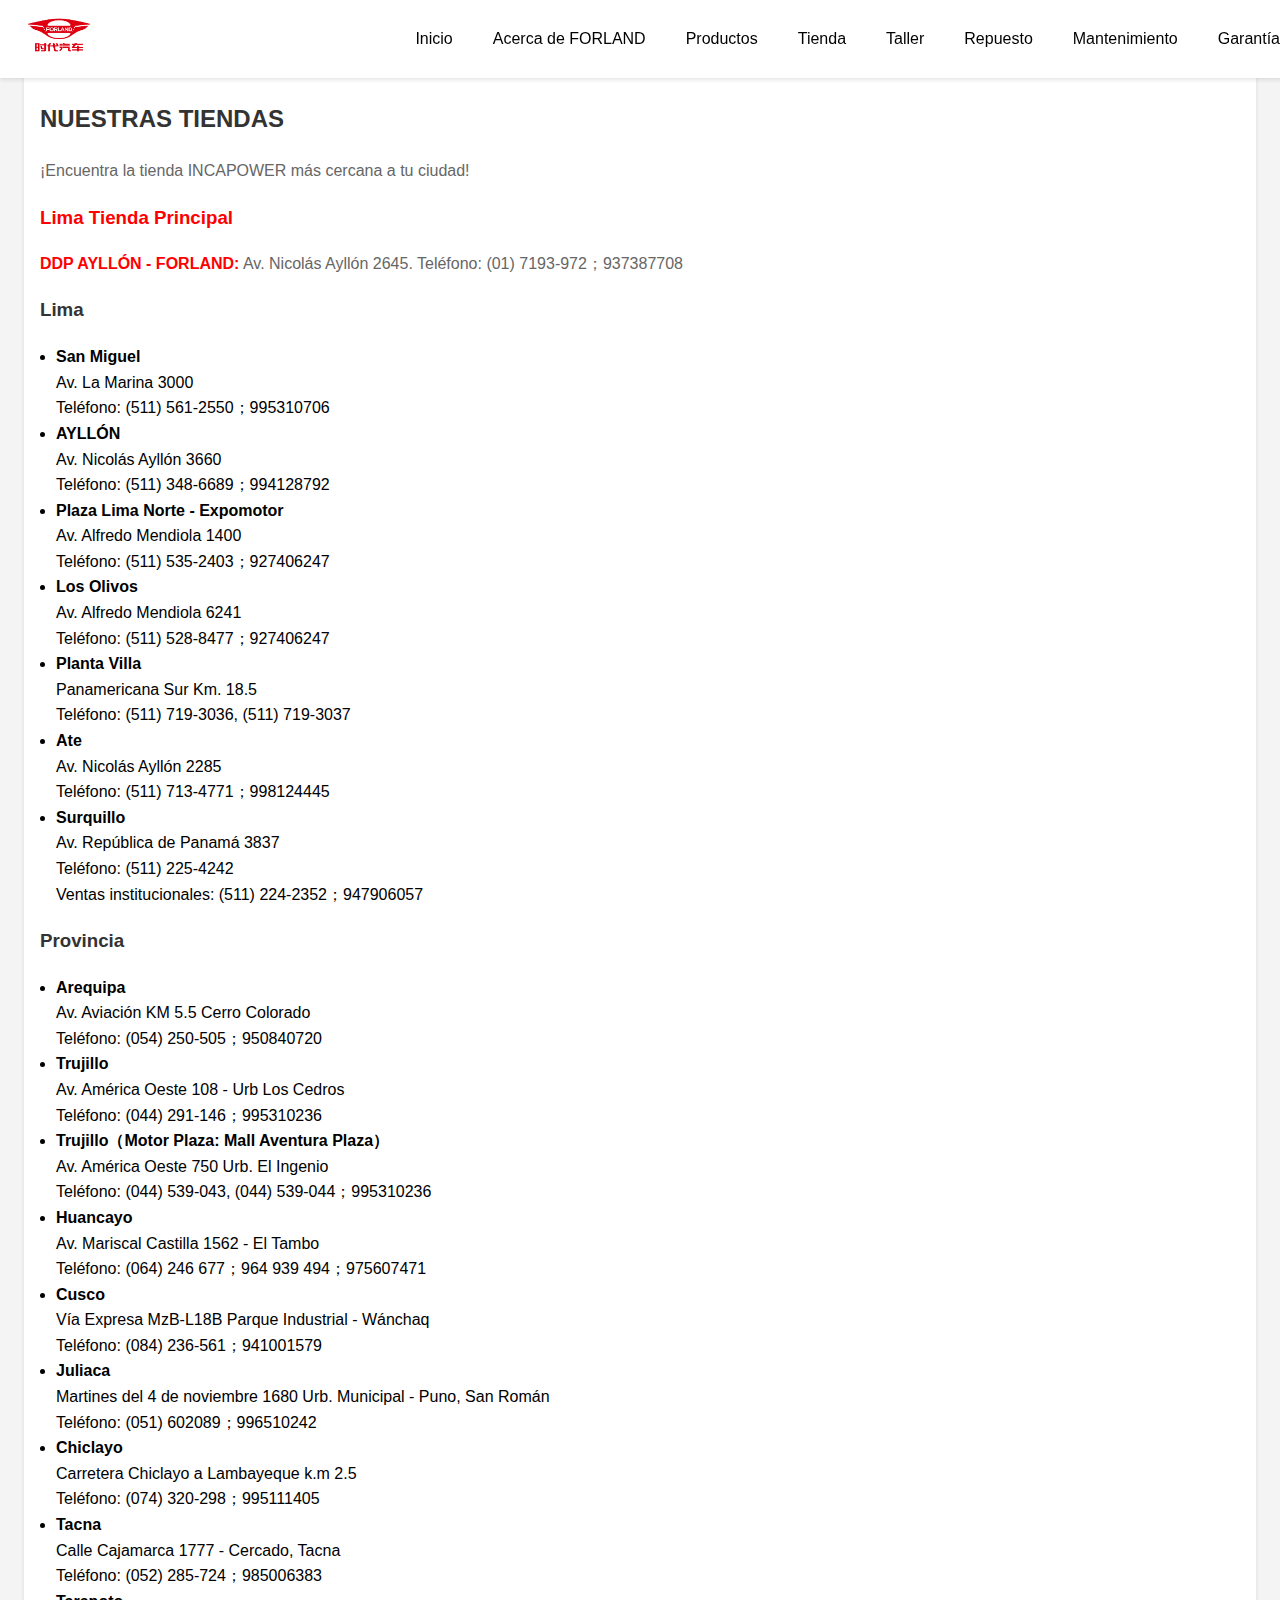
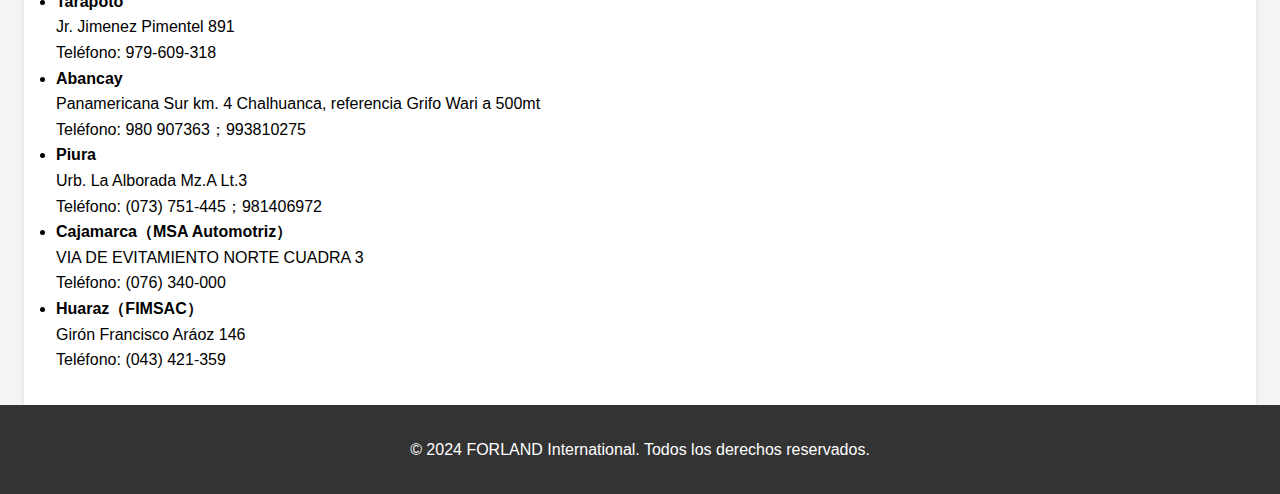
<file: locations.html>
<!DOCTYPE html>
<html lang="es">
<head>
    <meta charset="UTF-8">
    <meta name="viewport" content="width=device-width, initial-scale=1.0">
    <title>Inicio - FORLAND Perú</title>
    <link rel="stylesheet" href="styles.css">
    <style>
        .highlight {
            color: red;
            font-weight: bold;
        }
    </style>
</head>
<body>
    <header>
        <div class="logo">
            <img src="images/Logo.png" alt="FORLAND Logo">
        </div>
        <nav>
            <ul>
                <li><a href="index.html">Inicio</a></li>
                <li><a href="about.html">Acerca de FORLAND</a></li>
                <li class="dropdown">
                    <a href="products.html" class="dropbtn">Productos</a>
                    <div class="dropdown-content">
                        <a href="mini-trucks.html">Liviano</a>
                        <a href="light-trucks.html">Camiones</a>
                        <a href="Dumper-trucks.html">Volquetas</a>
                    </div>
                </li>
                <li><a href="locations.html">Tienda</a></li>
                <li><a href="workshop.html">Taller</a></li>
                <li><a href="repuesto.html">Repuesto</a></li>
                <li><a href="maintenance.html">Mantenimiento</a></li>
                <li><a href="warranty.html">Garantía</a></li>
            </ul>
        </nav>
    </header>
    <main>
        <section id="locations">
            <h2>NUESTRAS TIENDAS</h2>
            <p>¡Encuentra la tienda INCAPOWER más cercana a tu ciudad!</p>
            <h3 class="highlight">Lima Tienda Principal</h3>
            <p><strong class="highlight">DDP AYLLÓN - FORLAND:</strong> Av. Nicolás Ayllón 2645. Teléfono: (01) 7193-972；937387708</p>
            <h3>Lima</h3>
            <ul>
                <li><strong>San Miguel</strong><br>Av. La Marina 3000<br>Teléfono: (511) 561-2550；995310706</li>
                <li><strong>AYLLÓN</strong><br>Av. Nicolás Ayllón 3660<br>Teléfono: (511) 348-6689；994128792</li>
                <li><strong>Plaza Lima Norte - Expomotor</strong><br>Av. Alfredo Mendiola 1400<br>Teléfono: (511) 535-2403；927406247</li>
                <li><strong>Los Olivos</strong><br>Av. Alfredo Mendiola 6241<br>Teléfono: (511) 528-8477；927406247</li>
                <li><strong>Planta Villa</strong><br>Panamericana Sur Km. 18.5<br>Teléfono: (511) 719-3036, (511) 719-3037</li>
                <li><strong>Ate</strong><br>Av. Nicolás Ayllón 2285<br>Teléfono: (511) 713-4771；998124445</li>
                <li><strong>Surquillo</strong><br>Av. República de Panamá 3837<br>Teléfono: (511) 225-4242<br>Ventas institucionales: (511) 224-2352；947906057</li>
            </ul>
            <h3>Provincia</h3>
            <ul>
                <li><strong>Arequipa</strong><br>Av. Aviación KM 5.5 Cerro Colorado<br>Teléfono: (054) 250-505；950840720</li>
                <li><strong>Trujillo</strong><br>Av. América Oeste 108 - Urb Los Cedros<br>Teléfono: (044) 291-146；995310236</li>
                <li><strong>Trujillo（Motor Plaza: Mall Aventura Plaza）</strong><br>Av. América Oeste 750 Urb. El Ingenio<br>Teléfono: (044) 539-043, (044) 539-044；995310236</li>
                <li><strong>Huancayo</strong><br>Av. Mariscal Castilla 1562 - El Tambo<br>Teléfono: (064) 246 677；964 939 494；975607471</li>
                <li><strong>Cusco</strong><br>Vía Expresa MzB-L18B Parque Industrial - Wánchaq<br>Teléfono: (084) 236-561；941001579</li>
                <li><strong>Juliaca</strong><br>Martines del 4 de noviembre 1680 Urb. Municipal - Puno, San Román<br>Teléfono: (051) 602089；996510242</li>
                <li><strong>Chiclayo</strong><br>Carretera Chiclayo a Lambayeque k.m 2.5<br>Teléfono: (074) 320-298；995111405</li>
                <li><strong>Tacna</strong><br>Calle Cajamarca 1777 - Cercado, Tacna<br>Teléfono: (052) 285-724；985006383</li>
                <li><strong>Tarapoto</strong><br>Jr. Jimenez Pimentel 891<br>Teléfono: 979-609-318</li>
                <li><strong>Abancay</strong><br>Panamericana Sur km. 4 Chalhuanca, referencia Grifo Wari a 500mt<br>Teléfono: 980 907363；993810275</li>
                <li><strong>Piura</strong><br>Urb. La Alborada Mz.A Lt.3<br>Teléfono: (073) 751-445；981406972</li>
                <li><strong>Cajamarca（MSA Automotriz）</strong><br>VIA DE EVITAMIENTO NORTE CUADRA 3<br>Teléfono: (076) 340-000</li>
                <li><strong>Huaraz（FIMSAC）</strong><br>Girón Francisco Aráoz 146<br>Teléfono: (043) 421-359</li>
            </ul>
        </section>
    </main>
    <footer>
        <p>&copy; 2024 FORLAND International. Todos los derechos reservados.</p>
    </footer>
</body>
</html>
</file>
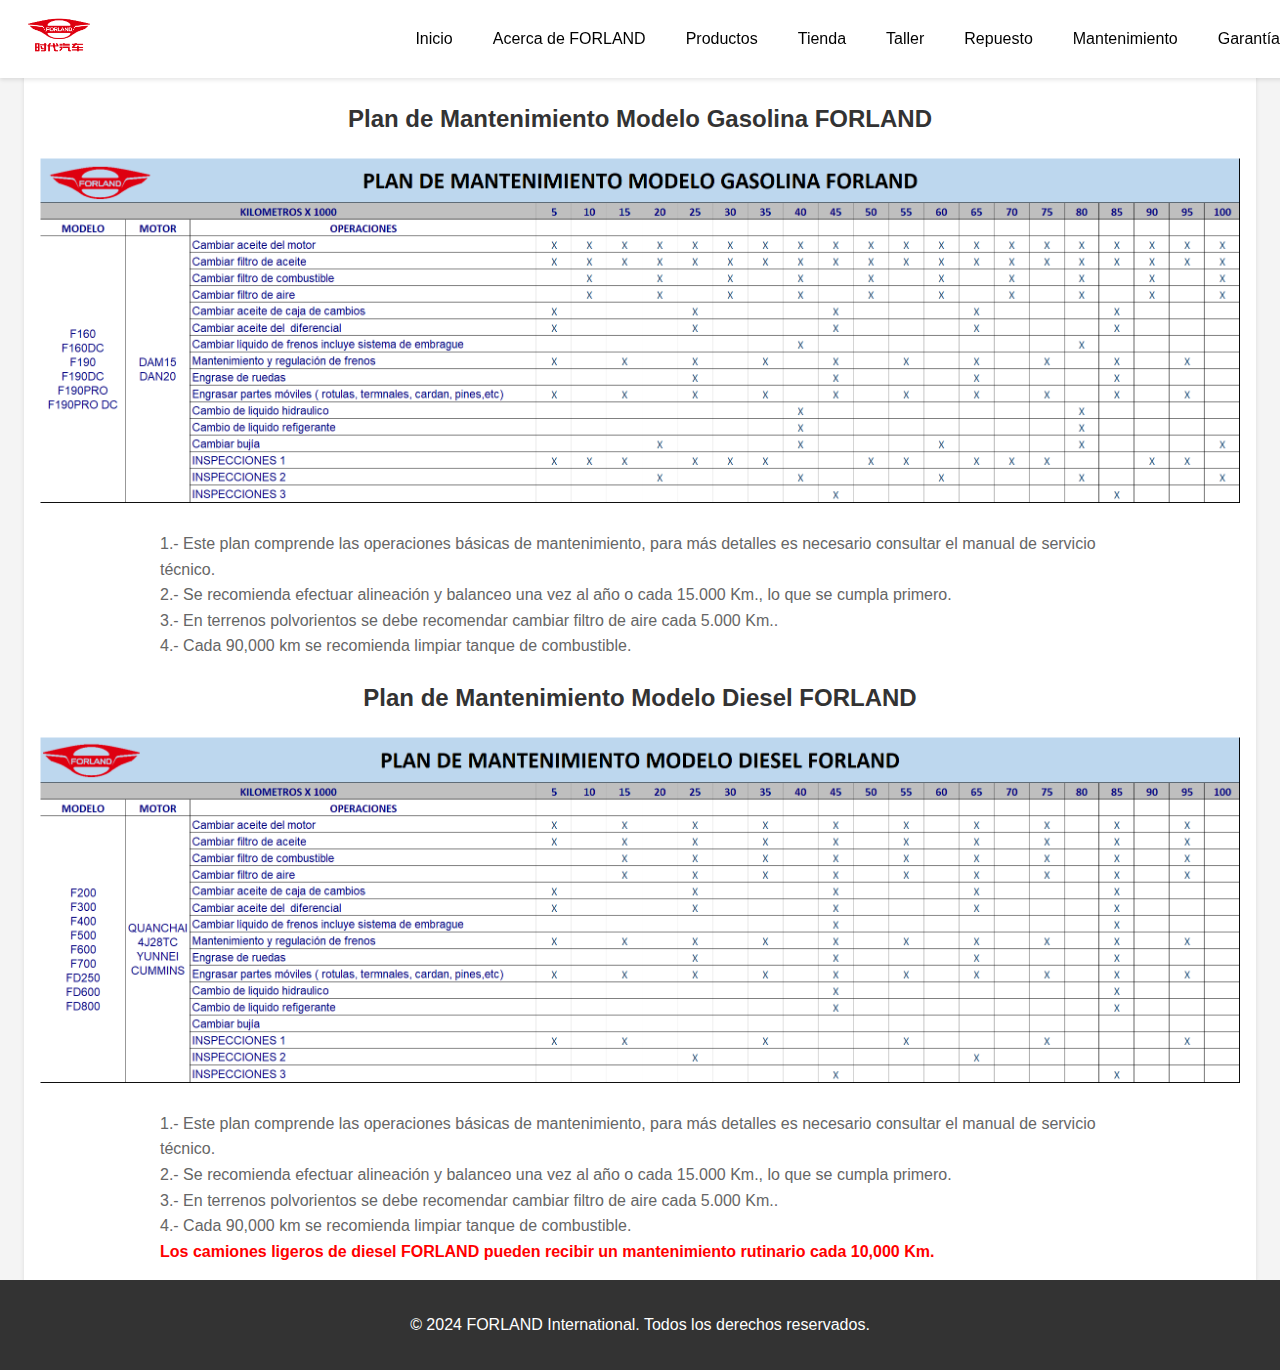
<file: maintenance.html>
<!DOCTYPE html>
<html lang="es">
<head>
    <meta charset="UTF-8">
    <meta name="viewport" content="width=device-width, initial-scale=1.0">
    <title>Mantenimiento - FORLAND Perú</title>
    <link rel="stylesheet" href="styles.css">
    <style>
        .maintenance-section {
            text-align: center;
            margin-top: 20px;
        }
        .maintenance-section img {
            max-width: 100%;
            height: auto;
            margin-bottom: 20px;
        }
        .maintenance-section p {
            text-align: left;
            margin: 0 auto;
            max-width: 80%;
            font-size: 1em;
        }
        .highlight {
            color: red;
            font-weight: bold;
        }
    </style>
</head>
<body>
    <header>
        <div class="logo">
            <img src="images/Logo.png" alt="FORLAND Logo">
        </div>
        <nav>
            <ul>
                <li><a href="index.html">Inicio</a></li>
                <li><a href="about.html">Acerca de FORLAND</a></li>
                <li class="dropdown">
                    <a href="products.html" class="dropbtn">Productos</a>
                    <div class="dropdown-content">
                        <a href="mini-trucks.html">Liviano</a>
                        <a href="light-trucks.html">Camiones</a>
                        <a href="Dumper-trucks.html">Volquetas</a>
                    </div>
                </li>
                <li><a href="locations.html">Tienda</a></li>
                <li><a href="workshop.html">Taller</a></li>
                <li><a href="repuesto.html">Repuesto</a></li>
                <li><a href="maintenance.html">Mantenimiento</a></li>
                <li><a href="warranty.html">Garantía</a></li>
            </ul>
        </nav>
    </header>
    <main>
        <section class="maintenance-section">
            <h2>Plan de Mantenimiento Modelo Gasolina FORLAND</h2>
            <img src="images/gasolina-plan.jpg" alt="Plan de Mantenimiento Modelo Gasolina FORLAND">
            <p>
                1.- Este plan comprende las operaciones básicas de mantenimiento, para más detalles es necesario consultar el manual de servicio técnico.<br>
                2.- Se recomienda efectuar alineación y balanceo una vez al año o cada 15.000 Km., lo que se cumpla primero.<br>
                3.- En terrenos polvorientos se debe recomendar cambiar filtro de aire cada 5.000 Km..<br>
                4.- Cada 90,000 km se recomienda limpiar tanque de combustible.
            </p>
            
            <h2>Plan de Mantenimiento Modelo Diesel FORLAND</h2>
            <img src="images/diesel-plan.jpg" alt="Plan de Mantenimiento Modelo Diesel FORLAND">
            <p>
                1.- Este plan comprende las operaciones básicas de mantenimiento, para más detalles es necesario consultar el manual de servicio técnico.<br>
                2.- Se recomienda efectuar alineación y balanceo una vez al año o cada 15.000 Km., lo que se cumpla primero.<br>
                3.- En terrenos polvorientos se debe recomendar cambiar filtro de aire cada 5.000 Km..<br>
                4.- Cada 90,000 km se recomienda limpiar tanque de combustible.
            </p>
            <p class="highlight">Los camiones ligeros de diesel FORLAND pueden recibir un mantenimiento rutinario cada 10,000 Km.</p>
        </section>
    </main>
    <footer>
        <p>&copy; 2024 FORLAND International. Todos los derechos reservados.</p>
    </footer>
</body>
</html>
</file>
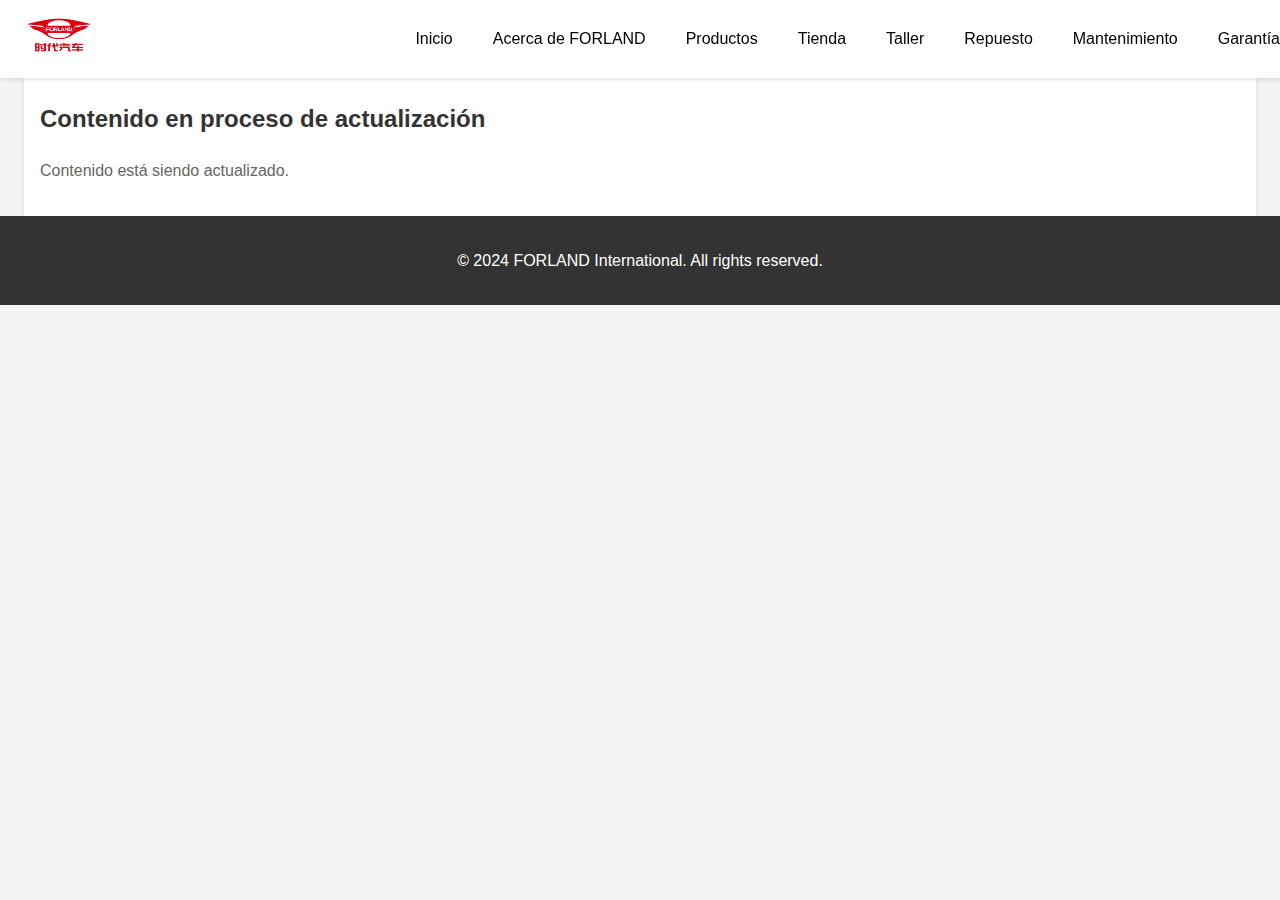
<file: repuesto.html>
<!DOCTYPE html>
<html lang="es">
<head>
    <meta charset="UTF-8">
    <meta name="viewport" content="width=device-width, initial-scale=1.0">
    <title>Inicio - FORLAND Perú</title>
    <link rel="stylesheet" href="styles.css">
</head>
<body>
    <header>
        <div class="logo">
            <img src="images/Logo.png" alt="FORLAND Logo">
        </div>
        <nav>
            <ul>
                <li><a href="index.html">Inicio</a></li>
                <li><a href="about.html">Acerca de FORLAND</a></li>
                <li class="dropdown">
                    <a href="products.html" class="dropbtn">Productos</a>
                    <div class="dropdown-content">
                        <a href="mini-trucks.html">Liviano</a>
                        <a href="light-trucks.html">Camiones</a>
                        <a href="Dumper-trucks.html">Volquetas</a>
                    </div>
                </li>
                <li><a href="locations.html">Tienda</a></li>
                <li><a href="workshop.html">Taller</a></li>
                <li><a href="repuesto.html">Repuesto</a></li>
                <li><a href="maintenance.html">Mantenimiento</a></li>
				<li><a href="warranty.html">Garantía</a></li>
            </ul>
        </nav>
    </header>
    <main>
        <section id="updating">
            <h2>Contenido en proceso de actualización</h2>
            <p>Contenido está siendo actualizado.</p>
        </section>
    </main>
    <footer>
        <p>&copy; 2024 FORLAND International. All rights reserved.</p>
    </footer>
</body>
</html>
</file>
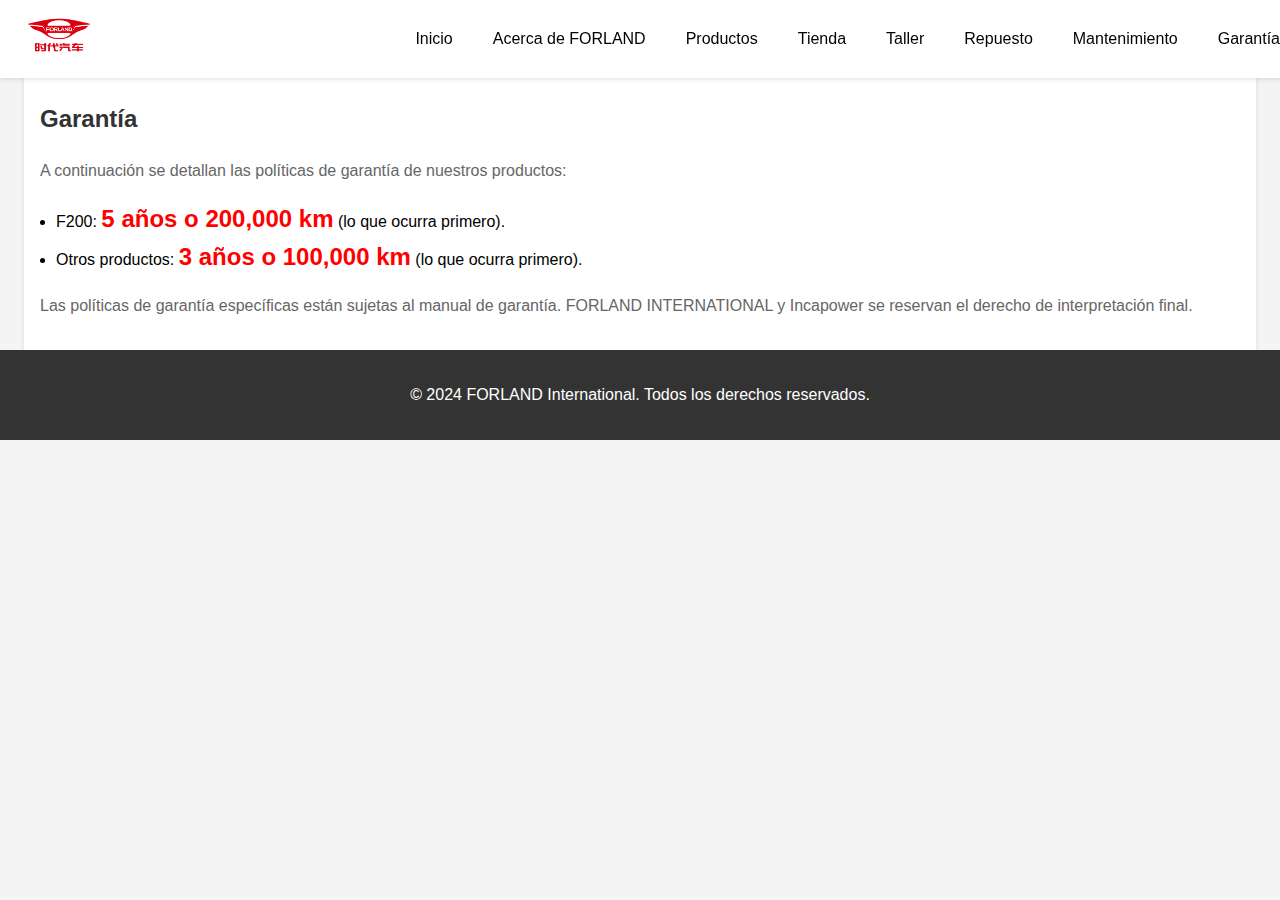
<file: warranty.html>
<!DOCTYPE html>
<html lang="es">
<head>
    <meta charset="UTF-8">
    <meta name="viewport" content="width=device-width, initial-scale=1.0">
    <title>Garantía - FORLAND Perú</title>
    <link rel="stylesheet" href="styles.css">
    <style>
        .highlight {
            font-weight: bold;
            color: red;
            font-size: 1.5em;
            font-family: 'Arial Black', Gadget, sans-serif;
        }
    </style>
</head>
<body>
    <header>
        <div class="logo">
            <img src="images/Logo.png" alt="FORLAND Logo">
        </div>
        <nav>
            <ul>
                <li><a href="index.html">Inicio</a></li>
                <li><a href="about.html">Acerca de FORLAND</a></li>
                <li class="dropdown">
                    <a href="products.html" class="dropbtn">Productos</a>
                    <div class="dropdown-content">
                        <a href="mini-trucks.html">Liviano</a>
                        <a href="light-trucks.html">Camiones</a>
                        <a href="Dumper-trucks.html">Volquetas</a>
                    </div>
                </li>
                <li><a href="locations.html">Tienda</a></li>
                <li><a href="workshop.html">Taller</a></li>
                <li><a href="repuesto.html">Repuesto</a></li>
                <li><a href="maintenance.html">Mantenimiento</a></li>
                <li><a href="warranty.html">Garantía</a></li>
            </ul>
        </nav>
    </header>
    <main>
        <section id="warranty">
            <h2>Garantía</h2>
            <p>A continuación se detallan las políticas de garantía de nuestros productos:</p>
            <ul>
                <li>F200: <span class="highlight">5 años o 200,000 km</span> (lo que ocurra primero).</li>
                <li>Otros productos: <span class="highlight">3 años o 100,000 km</span> (lo que ocurra primero).</li>
            </ul>
            <p>Las políticas de garantía específicas están sujetas al manual de garantía. FORLAND INTERNATIONAL y Incapower se reservan el derecho de interpretación final.</p>
        </section>
    </main>
    <footer>
        <p>&copy; 2024 FORLAND International. Todos los derechos reservados.</p>
    </footer>
</body>
</html>
</file>
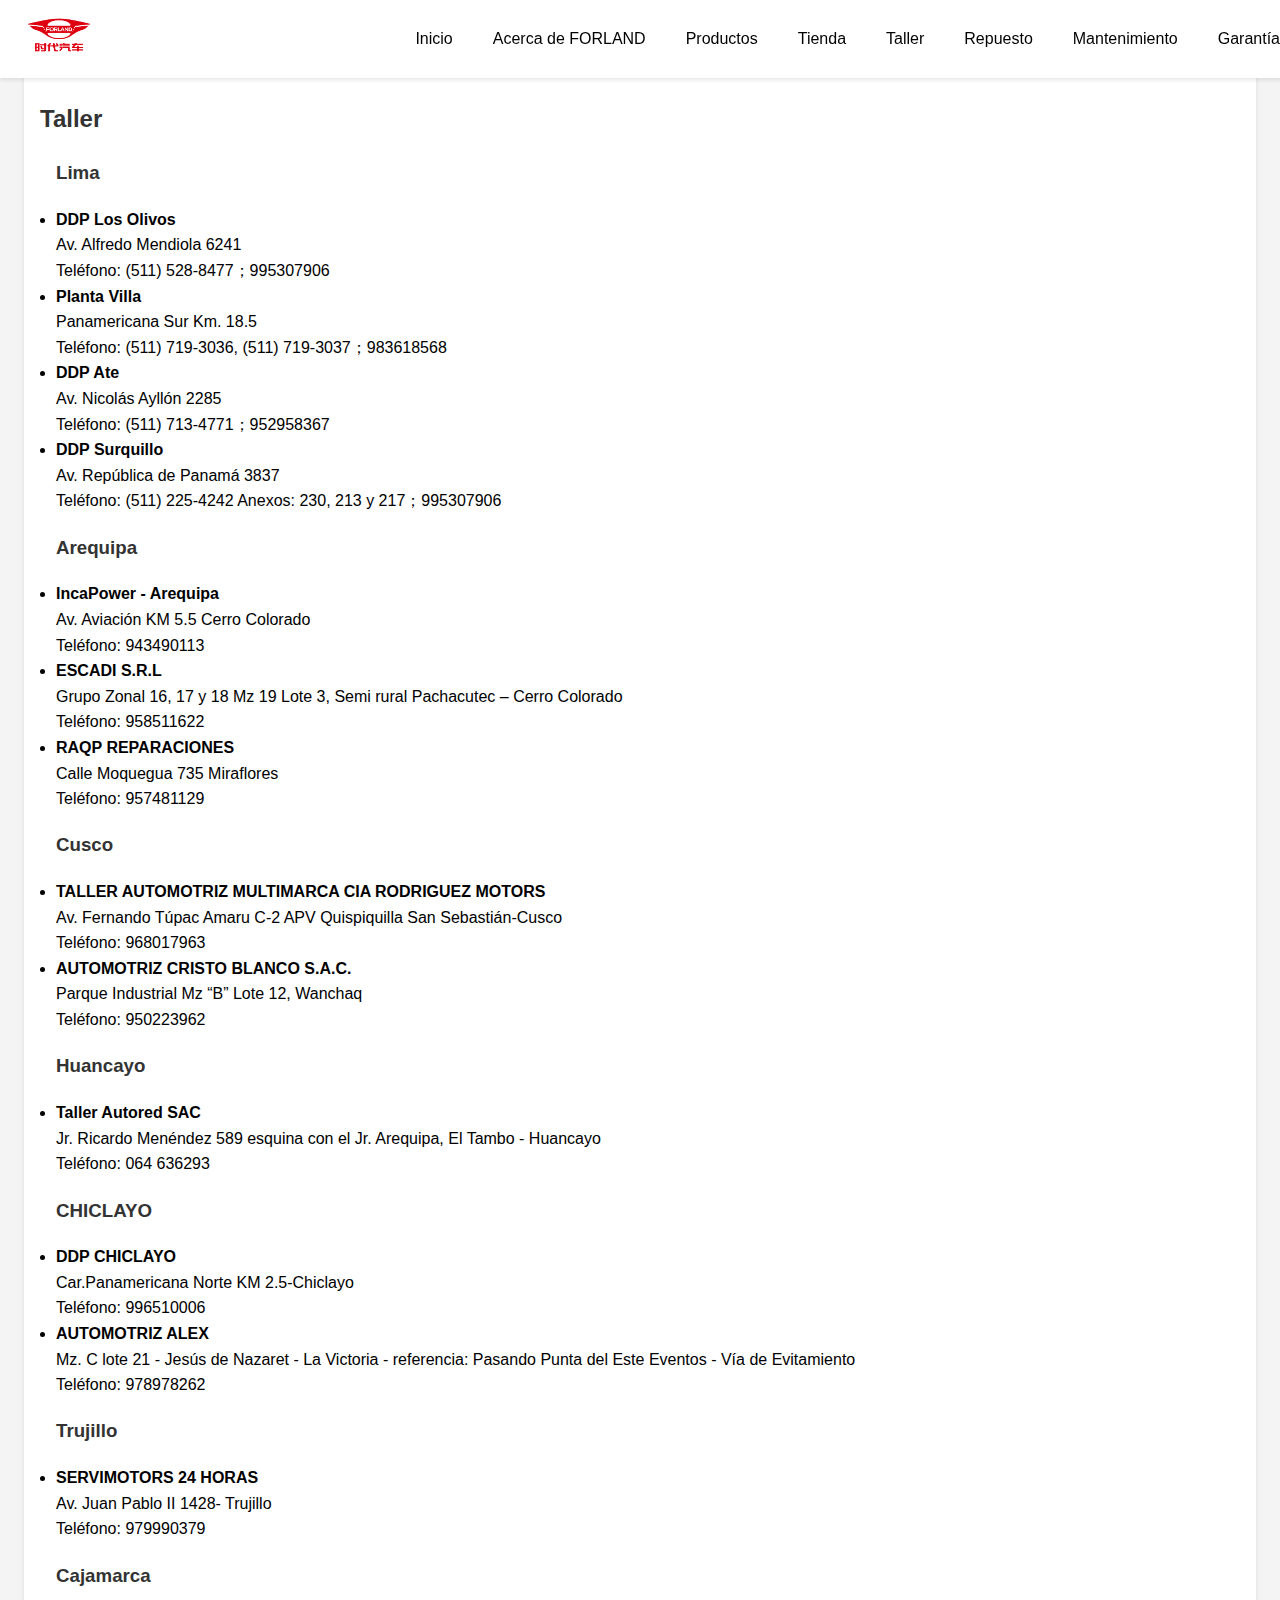
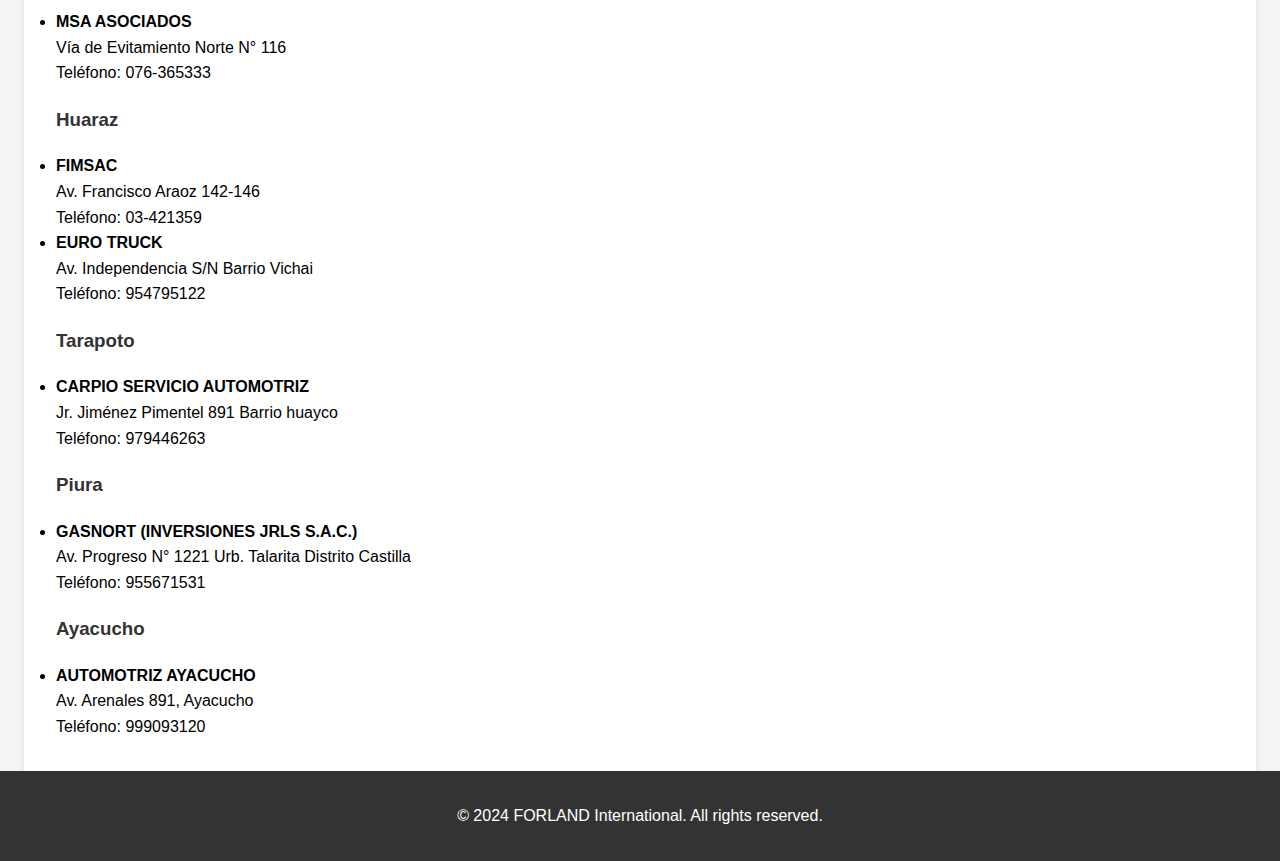
<file: workshop.html>
<!DOCTYPE html>
<html lang="es">
<head>
    <meta charset="UTF-8">
    <meta name="viewport" content="width=device-width, initial-scale=1.0">
    <title>Inicio - FORLAND Perú</title>
    <link rel="stylesheet" href="styles.css">
</head>
<body>
    <header>
        <div class="logo">
            <img src="images/Logo.png" alt="FORLAND Logo">
        </div>
        <nav>
            <ul>
                <li><a href="index.html">Inicio</a></li>
                <li><a href="about.html">Acerca de FORLAND</a></li>
                <li class="dropdown">
                    <a href="products.html" class="dropbtn">Productos</a>
                    <div class="dropdown-content">
                        <a href="mini-trucks.html">Liviano</a>
                        <a href="light-trucks.html">Camiones</a>
                        <a href="Dumper-trucks.html">Volquetas</a>
                    </div>
                </li>
                <li><a href="locations.html">Tienda</a></li>
                <li><a href="workshop.html">Taller</a></li>
                <li><a href="repuesto.html">Repuesto</a></li>
                <li><a href="maintenance.html">Mantenimiento</a></li>
				<li><a href="warranty.html">Garantía</a></li>
            </ul>
        </nav>
    </header>
    <main>
        <section id="workshop">
            <h2>Taller</h2>
            <ul>
			<h3>Lima</h3>
                <li><strong>DDP Los Olivos</strong><br>Av. Alfredo Mendiola 6241<br>Teléfono: (511) 528-8477；995307906</li>
                <li><strong>Planta Villa</strong><br>Panamericana Sur Km. 18.5<br>Teléfono: (511) 719-3036, (511) 719-3037；983618568</li>
                <li><strong>DDP Ate</strong><br>Av. Nicolás Ayllón 2285<br>Teléfono: (511) 713-4771；952958367</li>
                <li><strong>DDP Surquillo</strong><br>Av. República de Panamá 3837<br>Teléfono: (511) 225-4242 Anexos: 230, 213 y 217；995307906</li>
			<h3>Arequipa</h3>
                <li><strong>IncaPower - Arequipa</strong><br>Av. Aviación KM 5.5 Cerro Colorado<br>Teléfono: 943490113</li>
                <li><strong>ESCADI S.R.L</strong><br>Grupo Zonal 16, 17 y 18 Mz 19 Lote 3, Semi rural Pachacutec – Cerro Colorado<br>Teléfono: 958511622</li>
			    <li><strong>RAQP REPARACIONES</strong><br>Calle Moquegua 735 Miraflores<br>Teléfono: 957481129</li>
			<h3>Cusco</h3>
                <li><strong>TALLER AUTOMOTRIZ MULTIMARCA CIA RODRIGUEZ MOTORS</strong><br>Av. Fernando Túpac Amaru C-2 APV Quispiquilla San Sebastián-Cusco<br>Teléfono: 968017963</li>
			    <li><strong>AUTOMOTRIZ CRISTO BLANCO S.A.C.</strong><br>Parque Industrial Mz “B” Lote 12, Wanchaq<br>Teléfono: 950223962</li>
			<h3>Huancayo</h3>
                <li><strong>Taller Autored SAC</strong><br>Jr. Ricardo Menéndez 589 esquina con el Jr. Arequipa, El Tambo - Huancayo<br>Teléfono: 064 636293</li>
			<h3>CHICLAYO</h3>
                <li><strong>DDP CHICLAYO</strong><br>Car.Panamericana Norte KM 2.5-Chiclayo<br>Teléfono: 996510006</li>
                <li><strong>AUTOMOTRIZ ALEX</strong><br>Mz. C lote 21 - Jesús de Nazaret - La Victoria - referencia: Pasando Punta del Este Eventos - Vía de Evitamiento<br>Teléfono: 978978262</li>
			<h3>Trujillo</h3>
                <li><strong>SERVIMOTORS 24 HORAS</strong><br>Av. Juan Pablo II 1428- Trujillo<br>Teléfono: 979990379</li>
			<h3>Cajamarca</h3>
                <li><strong>MSA ASOCIADOS</strong><br>Vía de Evitamiento Norte N° 116<br>Teléfono: 076-365333</li>
			<h3>Huaraz</h3>
                <li><strong>FIMSAC</strong><br>Av. Francisco Araoz 142-146<br>Teléfono: 03-421359</li>
                <li><strong>EURO TRUCK</strong><br>Av. Independencia S/N Barrio Vichai<br>Teléfono: 954795122</li>
			<h3>Tarapoto</h3>
                <li><strong>CARPIO SERVICIO AUTOMOTRIZ</strong><br>Jr. Jiménez Pimentel 891 Barrio huayco<br>Teléfono: 979446263</li>
			<h3>Piura</h3>	
                <li><strong>GASNORT (INVERSIONES JRLS S.A.C.)</strong><br>Av. Progreso N° 1221 Urb. Talarita Distrito Castilla<br>Teléfono: 955671531</li>
			<h3>Ayacucho</h3>
                <li><strong>AUTOMOTRIZ AYACUCHO</strong><br>Av. Arenales 891, Ayacucho<br>Teléfono: 999093120</li>
            </ul>
        </section>
    </main>
    <footer>
        <p>&copy; 2024 FORLAND International. All rights reserved.</p>
    </footer>
</body>
</html>
</file>
<file: styles.css>
body {
    font-family: Arial, sans-serif;
    line-height: 1.6;
    margin: 0;
    padding: 0;
    background-color: #f4f4f4;
}

header {
    display: flex;
    align-items: center;
    background: #fff;
    padding: 10px 20px;
    box-shadow: 0 2px 4px rgba(0,0,0,0.1);
    position: fixed;
    width: 100%;
    top: 0;
    z-index: 1000;
}

header .logo {
    margin-right: auto;
}

header .logo img {
    max-height: 50px;
}

nav {
    display: flex;
    justify-content: flex-end;
    flex-wrap: wrap;
    width: 100%;
}

nav ul {
    list-style: none;
    margin: 0;
    padding: 0;
    display: flex;
    align-items: center;
}

nav ul li {
    position: relative;
}

nav ul li a {
    color: #000;
    text-decoration: none;
    padding: 15px 20px;
    display: block;
}

nav ul li a:hover {
    background-color: #eaeaea;
}

.dropdown-content {
    display: none;
    position: absolute;
    background-color: #fff;
    min-width: 160px;
    box-shadow: 0px 8px 16px rgba(0,0,0,0.2);
    z-index: 1;
}

.dropdown-content a {
    color: black;
    padding: 12px 16px;
    text-decoration: none;
    display: block;
    text-align: left;
}

.dropdown-content a:hover {
    background-color: #ddd;
}

.dropdown:hover .dropdown-content {
    display: block;
}

main {
    padding: 80px 1rem 1rem; /* Adjust padding-top to account for fixed header */
    max-width: 1200px;
    margin: auto;
    background-color: #fff;
    box-shadow: 0 2px 4px rgba(0,0,0,0.1);
}

main h2 {
    color: #333;
}

main p {
    color: #666;
}

main img {
    max-width: 100%;
    height: auto;
}

footer {
    background: #333;
    color: #fff;
    text-align: center;
    padding: 1rem 0;
    position: relative;
    width: 100%;
    bottom: 0;
}

.product-grid {
    display: grid;
    grid-template-columns: repeat(auto-fill, minmax(300px, 1fr));
    gap: 20px;
    margin-top: 20px;
}

.product {
    background-color: #fff;
    border: 1px solid #eaeaea;
    padding: 20px;
    text-align: center;
    box-shadow: 0 2px 4px rgba(0,0,0,0.1);
    display: flex;
    flex-direction: column;
    align-items: center;
}

.product img {
    max-width: 100%;
    height: auto;
    margin-bottom: 15px;
}

.product-info {
    text-align: left;
    width: 100%;
}

.product-info h3 {
    margin-top: 0;
    color: #333;
}

.product-info p {
    margin: 0.5rem 0;
}

.product-params {
    list-style: none;
    padding: 0;
}

.product-params li {
    padding: 4px 0;
}

ul {
    padding-left: 1rem;
}

h3 {
    color: #333;
}

section#about p {
    margin-bottom: 1rem;
}

@media (max-width: 768px) {
    header, nav ul {
        flex-direction: column;
        align-items: flex-start;
    }

    nav ul {
        width: 100%;
    }

    nav ul li {
        width: 100%;
    }

    nav ul li a {
        padding: 10px 15px;
    }

    .product-grid {
        grid-template-columns: 1fr;
    }
}
</file>
